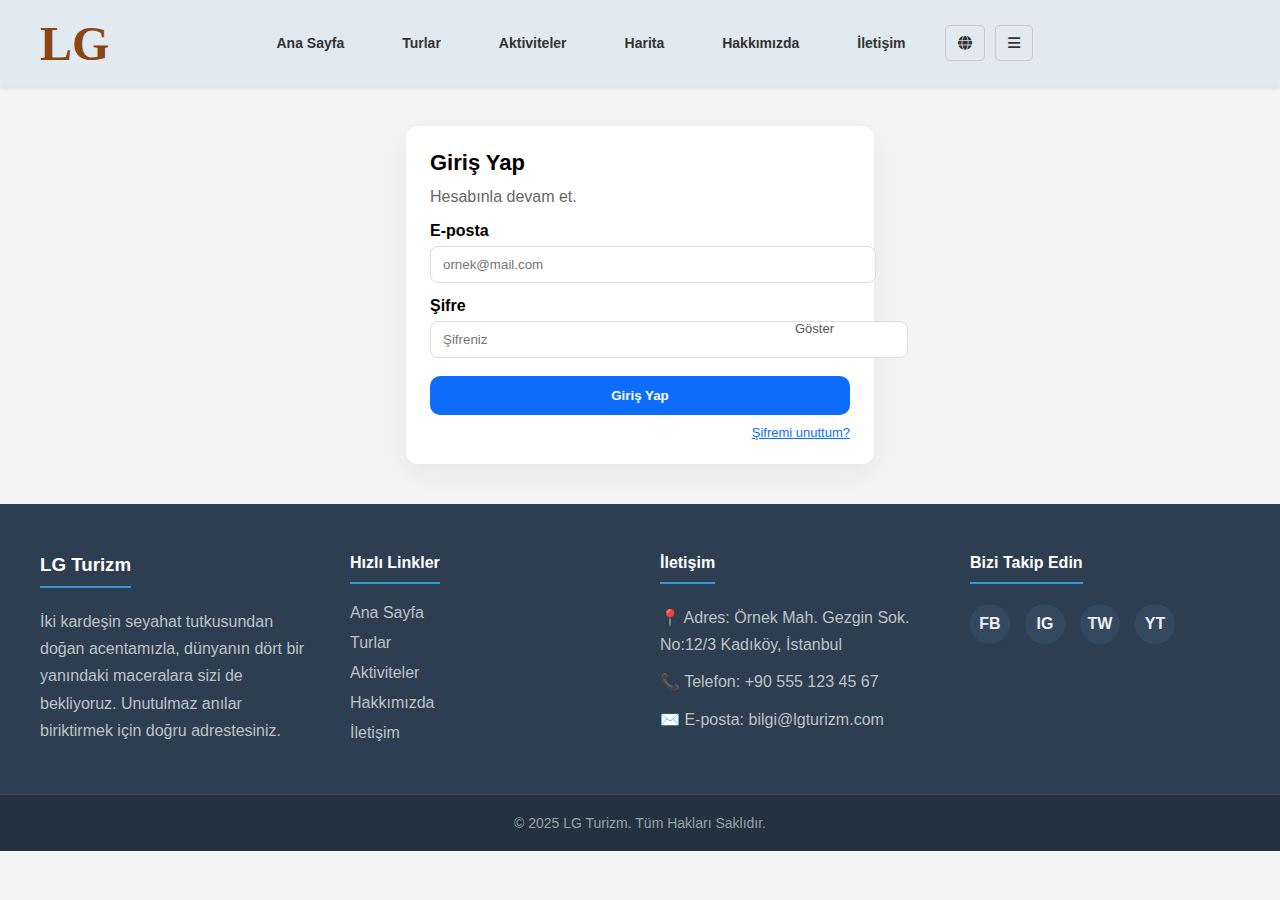
<file: giris.html>
<!DOCTYPE html>
<html lang="tr">
<head>
    <meta charset="UTF-8">
    <meta name="viewport" content="width=device-width, initial-scale=1.0">
    <title data-i18n="page-title">Giriş Yap - Acenta Sitem</title>
    <link rel="stylesheet" href="style.css">
    <link rel="stylesheet" href="https://cdnjs.cloudflare.com/ajax/libs/font-awesome/6.0.0/css/all.min.css" integrity="sha512-9usAa10IRO0HhonpyAIVpjrylPvoDwiPUiKdWk5t3PyolY1cOd4DSE0Ga+ri4AuTroPR5aQvXU9xC6qOPnzFeg==" crossorigin="anonymous" referrerpolicy="no-referrer" />
    
    <style>
        /* Dropdown menüleri için gerekli CSS */
        .header-right {
            display: flex;
            align-items: center;
            margin-left: center;
        }

        .menu-container {
            position: relative;
            margin-left: 10px;
        }

        .menu-toggle {
            padding: 8px 12px;
            border: 1px solid #ccc;
            border-radius: 5px;
            cursor: pointer;
            transition: background-color 0.3s ease;
        }

        .menu-toggle i {
            font-size: 14px;
            color: #333;
        }

        .menu-toggle:hover {
            background-color: #f0f0f0;
        }

        .menu-content {
            display: flex;
            flex-direction: column;
            position: absolute;
            top: 80%;
            right: 0;
            background-color: #fff;
            border: 1px solid #ccc;
            border-radius: 5px;
            box-shadow: 0 4px 8px rgba(0, 0, 0, 0.1);
            z-index: 999;
            opacity: 0;
            visibility: hidden;
            transform: translateY(-10px);
            transition: opacity 0.3s ease, transform 0.3s ease, visibility 0s 0.3s;
        }

        .menu-content.is-active {
            opacity: 1;
            visibility: visible;
            transform: translateY(0);
            transition: opacity 0.3s ease, transform 0.3s ease;
        }

        .menu-content a {
            padding: 10px 15px;
            text-decoration: none;
            color: #333;
            white-space: nowrap;
            border-bottom: 1px solid #eee;
        }

        .menu-content a:last-child {
            border-bottom: none;
        }

        .menu-content a:hover {
            background-color: #f0f0f0;
        }

        .main-nav ul {
            list-style: none;
            margin: 0;
            padding: 0;
            display: flex;
        }
        .main-nav ul li a {
            font-size: 14px;
            padding: 8px 12px;
            text-decoration: none;
            color: #333;
            border-radius: 5px;
            margin: 0 2px;
            transition: background-color 0.3s ease;
        }
        .main-nav ul li a:hover {
            background-color: #f0f0f0;
        }
    </style>
</head>
<body>
    <header class="main-header">
        <div class="header-left">
            <div class="logo"><a href="index.html">LG</a></div>
        </div>
        <nav class="main-nav">
            <ul>
                <li><a href="index.html" data-i18n="nav-home">Ana Sayfa</a></li>
                <li><a href="turlar.html" data-i18n="nav-tours">Turlar</a></li>
                <li><a href="aktiviteler.html" data-i18n="nav-activities">Aktiviteler</a></li>
                <li><a href="harita.html" data-i18n="nav-map">Harita</a></li>
                <li><a href="hakkimizda.html" data-i18n="nav-about">Hakkımızda</a></li>
                <li><a href="iletisim.html" data-i18n="nav-contact">İletişim</a></li>
            </ul>
        </nav>
        <div class="header-right">
            <div id="language-menu-container" class="menu-container">
                <div class="menu-toggle" id="language-menu-toggle">
                    <i class="fas fa-globe"></i>
                </div>
                <div class="menu-content" id="language-menu-content">
                    <a href="#" class="lang-option" data-lang="tr">Türkçe</a>
                    <a href="#" class="lang-option" data-lang="en">English</a>
                    <a href="#" class="lang-option" data-lang="de">Deutsch</a>
                </div>
            </div>

            <div id="auth-menu-container" class="menu-container">
                <div class="menu-toggle" id="hamburger-menu-toggle">
                    <i class="fas fa-bars"></i>
                </div>
                <div class="menu-content" id="hamburger-menu-content">
                    <a href="giris.html" class="btn-login" data-i18n="auth-login">Giriş Yap</a>
                    <a href="kayit.html" class="btn-register" data-i18n="auth-register">Kayıt Ol</a>
                </div>
            </div>
        </div>
    </header>

    <main>
  <section class="auth-form" aria-labelledby="login-title">
    <h1 id="login-title">Giriş Yap</h1>
    
    <p class="subtitle">Hesabınla devam et.</p>

    <form id="login-form" novalidate>
      <div class="auth-field">
        <label for="login-email">E‑posta</label>
        <input id="login-email" name="email" type="email" class="auth-input" placeholder="ornek@mail.com" required>
        <div class="auth-error" id="login-email-error">Geçerli bir e‑posta girin.</div>
      </div>

      <div class="auth-field password-wrap">
        <label for="login-password">Şifre</label>
        <input id="login-password" name="password" type="password" class="auth-input" placeholder="Şifreniz" required minlength="6">
        <button type="button" class="password-toggle" data-toggle="#login-password">Göster</button>
        <div class="auth-error" id="login-pass-error">Şifre en az 6 karakter olmalı.</div>
      </div>

      <div class="auth-actions">
        <button class="auth-btn" id="login-submit" type="submit">Giriş Yap</button>
        <div class="auth-link-row">
  <span></span>
  <a href="#" id="forgot-link">Şifremi unuttum?</a>
</div>
<div class="fp-modal-backdrop" id="fp-modal">
  <div class="fp-modal" role="dialog" aria-labelledby="fp-title" aria-modal="true">
    <h2 id="fp-title">Şifre sıfırlama</h2>
    <p class="auth-hint">E‑posta adresinizi girin; sıfırlama bağlantısını göndereceğiz.</p>

    <div class="auth-field">
      <label for="fp-email">E‑posta</label>
      <input id="fp-email" type="email" class="auth-input" placeholder="ornek@mail.com">
      <div class="fp-error" id="fp-error">Geçerli bir e‑posta girin.</div>
      <div class="fp-msg" id="fp-msg">Eğer kayıtlı bir hesabınız varsa, bağlantı e‑postanıza gönderildi.</div>
    </div>

    <div class="fp-actions">
      <button class="btn ghost" id="fp-cancel">İptal</button>
      <button class="btn primary" id="fp-send">Gönder</button>
    </div>
  </div>
</div>
      </div>
    </form>
  </section>
</main>


    <footer class="main-footer-section">
        <div class="footer-container">
            <div class="footer-column">
                <h3 data-i18n="footer-title">LG Turizm</h3>
                <p data-i18n="footer-about">İki kardeşin seyahat tutkusundan doğan acentamızla, dünyanın dört bir yanındaki maceralara sizi de bekliyoruz. Unutulmaz anılar biriktirmek için doğru adrestesiniz.</p>
            </div>
            <div class="footer-column">
                <h4 data-i18n="footer-links-title">Hızlı Linkler</h4>
                <ul>
                    <li><a href="index.html" data-i18n="nav-home">Ana Sayfa</a></li>
                    <li><a href="turlar.html" data-i18n="nav-tours">Turlar</a></li>
                    <li><a href="aktiviteler.html" data-i18n="nav-activities">Aktiviteler</a></li>
                    <li><a href="hakkimizda.html" data-i18n="nav-about">Hakkımızda</a></li>
                    <li><a href="iletisim.html" data-i18n="nav-contact">İletişim</a></li>
                </ul>
            </div>
            <div class="footer-column">
                <h4 data-i18n="footer-contact-title">İletişim</h4>
                <p data-i18n="footer-address">📍 Adres: Örnek Mah. Gezgin Sok. No:12/3 Kadıköy, İstanbul</p>
                <p data-i18n="footer-phone">📞 Telefon: +90 555 123 45 67</p>
                <p data-i18n="footer-email">✉️ E-posta: bilgi@lgturizm.com</p>
            </div>
            <div class="footer-column">
                <h4 data-i18n="footer-social-title">Bizi Takip Edin</h4>
                <div class="social-icons">
                    <a href="#" aria-label="Facebook">FB</a>
                    <a href="#" aria-label="Instagram">IG</a>
                    <a href="#" aria-label="Twitter">TW</a>
                    <a href="#" aria-label="YouTube">YT</a>
                </div>
            </div>
        </div>
        <div class="footer-bottom">
            <p data-i18n="footer-copyright">&copy; 2025 LG Turizm. Tüm Hakları Saklıdır.</p>
        </div>
    </footer>

    <script src="login-logic.js"></script>
    <script src="main-auth.js"></script>

    <script>
        document.addEventListener('DOMContentLoaded', function() {
            // Dropdown menüleri için mevcut kod
            const allMenuToggles = document.querySelectorAll('.menu-toggle');
            const allMenuContents = document.querySelectorAll('.menu-content');

            allMenuToggles.forEach(toggle => {
                toggle.addEventListener('click', function(event) {
                    event.stopPropagation();
                    const targetMenuId = this.id.replace('-toggle', '-content');
                    const targetMenu = document.getElementById(targetMenuId);

                    allMenuContents.forEach(menu => {
                        if (menu.id !== targetMenuId) {
                            menu.classList.remove('is-active');
                        }
                    });

                    targetMenu.classList.toggle('is-active');
                });
            });

            document.addEventListener('click', function() {
                allMenuContents.forEach(menu => {
                    menu.classList.remove('is-active');
                });
            });

            allMenuContents.forEach(menu => {
                menu.addEventListener('click', function(event) {
                    event.stopPropagation();
                });
            });
            
            const languageMenuContent = document.getElementById('language-menu-content');
            languageMenuContent.querySelectorAll('a').forEach(option => {
                option.addEventListener('click', function() {
                    languageMenuContent.classList.remove('is-active');
                });
            });

            // --- YENİ EKLENEN VE GÜNCELLENEN KISIM ---
            // Çeviri veritabanı
            const translations = {
                'tr': {
                    'page-title': 'Giriş Yap - Acenta Sitem',
                    'nav-home': 'Ana Sayfa',
                    'nav-tours': 'Turlar',
                    'nav-activities': 'Aktiviteler',
                    'nav-map': 'Harita',
                    'nav-about': 'Hakkımızda',
                    'nav-contact': 'İletişim',
                    'auth-login': 'Giriş Yap',
                    'auth-register': 'Kayıt Ol',
                    'login-title': 'Giriş Yap',
                    'email-label': 'E-posta',
                    'password-label': 'Şifre',
                    'login-btn': 'Giriş Yap',
                    'register-link': 'Hesabın yok mu? <a href="kayit.html">Kayıt Ol</a>',
                    'back-btn': 'Geri',
                    'footer-title': 'LG Turizm',
                    'footer-about': 'İki kardeşin seyahat tutkusundan doğan acentamızla, dünyanın dört bir yanındaki maceralara sizi de bekliyoruz. Unutulmaz anılar biriktirmek için doğru adrestesiniz.',
                    'footer-links-title': 'Hızlı Linkler',
                    'footer-contact-title': 'İletişim',
                    'footer-address': '📍 Adres: Örnek Mah. Gezgin Sok. No:12/3 Kadıköy, İstanbul',
                    'footer-phone': '📞 Telefon: +90 555 123 45 67',
                    'footer-email': '✉️ E-posta: bilgi@lgturizm.com',
                    'footer-social-title': 'Bizi Takip Edin',
                    'footer-copyright': '&copy; 2025 LG Turizm. Tüm Hakları Saklıdır.'
                },
                'en': {
                    'page-title': 'Login - My Agency Site',
                    'nav-home': 'Homepage',
                    'nav-tours': 'Tours',
                    'nav-activities': 'Activities',
                    'nav-map': 'Map',
                    'nav-about': 'About Us',
                    'nav-contact': 'Contact',
                    'auth-login': 'Login',
                    'auth-register': 'Register',
                    'login-title': 'Login',
                    'email-label': 'Email',
                    'password-label': 'Password',
                    'login-btn': 'Login',
                    'register-link': 'Don\'t have an account? <a href="kayit.html">Register</a>',
                    'back-btn': 'Back',
                    'footer-title': 'LG Tourism',
                    'footer-about': 'With our agency born from the passion for travel of two brothers, we welcome you to adventures all over the world. You are at the right place to collect unforgettable memories.',
                    'footer-links-title': 'Quick Links',
                    'footer-contact-title': 'Contact',
                    'footer-address': '📍 Address: Sample Street. Gezgin Ave. No:12/3 Kadıköy, Istanbul',
                    'footer-phone': '📞 Phone: +90 555 123 45 67',
                    'footer-email': '✉️ Email: bilgi@lgturizm.com',
                    'footer-social-title': 'Follow Us',
                    'footer-copyright': '&copy; 2025 LG Tourism. All Rights Reserved.'
                },
                'de': {
                    'page-title': 'Anmelden - Meine Agentur-Website',
                    'nav-home': 'Startseite',
                    'nav-tours': 'Touren',
                    'nav-activities': 'Aktivitäten',
                    'nav-map': 'Karte',
                    'nav-about': 'Über uns',
                    'nav-contact': 'Kontakt',
                    'auth-login': 'Anmelden',
                    'auth-register': 'Registrieren',
                    'login-title': 'Anmelden',
                    'email-label': 'E-Mail',
                    'password-label': 'Passwort',
                    'login-btn': 'Anmelden',
                    'register-link': 'Sie haben noch kein Konto? <a href="kayit.html">Registrieren</a>',
                    'back-btn': 'Zurück',
                    'footer-title': 'LG Tourismus',
                    'footer-about': 'Mit unserer Agentur, die aus der Leidenschaft von zwei Brüdern für das Reisen entstanden ist, heißen wir Sie zu Abenteuern auf der ganzen Welt willkommen. Sie sind am richtigen Ort, um unvergessliche Erinnerungen zu sammeln.',
                    'footer-links-title': 'Schnell-Links',
                    'footer-contact-title': 'Kontakt',
                    'footer-address': '📍 Adresse: Musterstraße. Wanderer Allee. Nr.12/3 Kadıköy, Istanbul',
                    'footer-phone': '📞 Telefon: +90 555 123 45 67',
                    'footer-email': '✉️ E-Mail: bilgi@lgturizm.com',
                    'footer-social-title': 'Folgen Sie uns',
                    'footer-copyright': '&copy; 2025 LG Tourismus. Alle Rechte vorbehalten.'
                }
            };

            function setLanguage(lang) {
                document.querySelectorAll('[data-i18n]').forEach(element => {
                    const key = element.getAttribute('data-i18n');
                    if (translations[lang] && translations[lang][key]) {
                        element.innerHTML = translations[lang][key];
                    }
                });
                localStorage.setItem('selectedLang', lang);
                document.documentElement.lang = lang;
            }

            const langOptions = document.querySelectorAll('.lang-option');
            langOptions.forEach(option => {
                option.addEventListener('click', function(e) {
                    e.preventDefault();
                    const lang = this.getAttribute('data-lang');
                    setLanguage(lang);
                });
            });

            const savedLang = localStorage.getItem('selectedLang') || 'tr';
            setLanguage(savedLang);
        });
    </script>
    <!-- GİRİŞ BAŞARI MODALI -->
<div class="modal" id="login-success-modal" aria-hidden="true" role="dialog" aria-labelledby="login-success-title">
  <style>
    .modal{position:fixed; inset:0; display:none; align-items:center; justify-content:center; background:rgba(0,0,0,.5); z-index:10000}
    .modal.is-open{display:flex}
    .modal-dialog{width:min(460px, 92vw); background:#fff; border-radius:12px; box-shadow:0 12px 40px rgba(0,0,0,.2); overflow:hidden}
    .modal-header{padding:14px 18px; border-bottom:1px solid #eee; display:flex; align-items:center; justify-content:space-between}
    .modal-title{margin:0; font-size:18px}
    .modal-body{padding:18px}
    .modal-footer{padding:12px 18px; border-top:1px solid #eee; text-align:right}
    .btn{padding:8px 14px; border-radius:8px; border:1px solid #ddd; background:#f9f9f9; cursor:pointer}
    .btn-primary{background:#007BFF; border-color:#007BFF; color:#fff}
  </style>
  <div class="modal-dialog">
    <div class="modal-header">
      <h3 class="modal-title" id="login-success-title">Giriş Başarılı</h3>
    </div>
    <div class="modal-body">
      <p>Başarıyla giriş yaptınız.</p>
    </div>
    <div class="modal-footer">
      <button class="btn btn-primary" id="login-success-home">Ana sayfaya git</button>
    </div>
  </div>
</div>
</body>
</html>
</file>
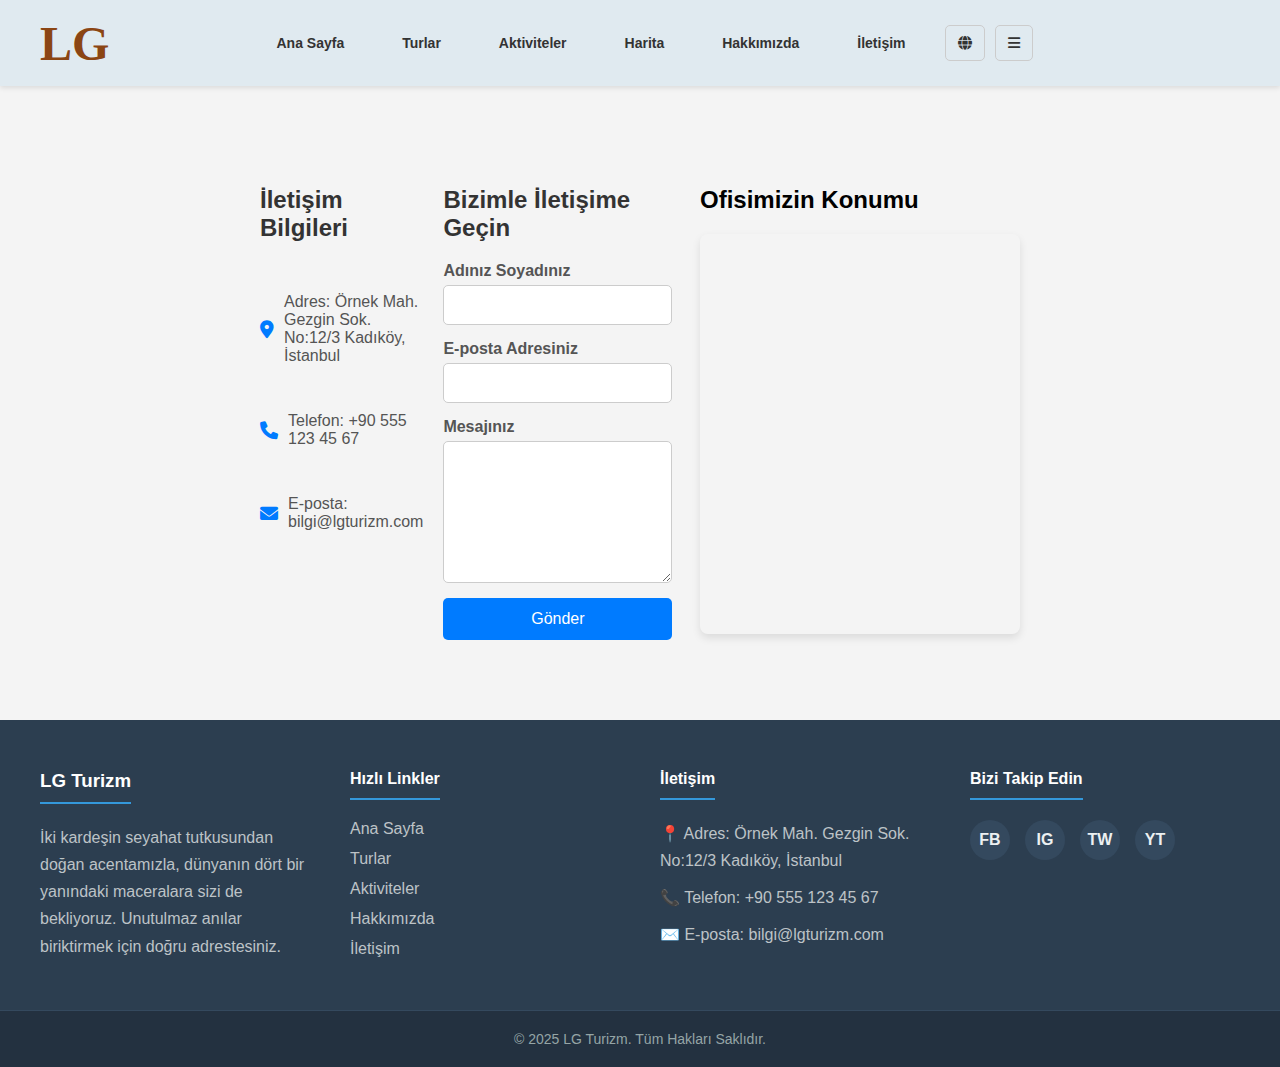
<file: iletisim.html>
<!DOCTYPE html>
<html lang="tr">
<head>
    <meta charset="UTF-8">
    <meta name="viewport" content="width=device-width, initial-scale=1.0">
    <title data-i18n="page-title">İletişim - Acenta Sitem</title>
    <link rel="stylesheet" href="style.css">
    <link rel="stylesheet" href="https://cdnjs.cloudflare.com/ajax/libs/font-awesome/6.0.0/css/all.min.css" integrity="sha512-9usAa10IRO0HhonpyAIVpjrylPvoDwiPUiKdWk5t3PyolY1cOd4DSE0Ga+ri4AuTroPR5aQvXU9xC6qOPnzFeg==" crossorigin="anonymous" referrerpolicy="no-referrer" />
    
    <style>
        /* Dropdown menüleri için gerekli CSS */
        .header-right {
            display: flex;
            align-items: center;
            margin-left: center;
        }

        .menu-container {
            position: relative;
            margin-left: 10px;
        }

        .menu-toggle {
            padding: 8px 12px;
            border: 1px solid #ccc;
            border-radius: 5px;
            cursor: pointer;
            transition: background-color 0.3s ease;
        }

        .menu-toggle i {
            font-size: 14px;
            color: #333;
        }

        .menu-toggle:hover {
            background-color: #f0f0f0;
        }

        .menu-content {
            display: flex;
            flex-direction: column;
            position: absolute;
            top: 100%;
            right: 0;
            background-color: #fff;
            border: 1px solid #ccc;
            border-radius: 5px;
            box-shadow: 0 4px 8px rgba(0, 0, 0, 0.1);
            z-index: 999;
            opacity: 0;
            visibility: hidden;
            transform: translateY(-10px);
            transition: opacity 0.3s ease, transform 0.3s ease, visibility 0s 0.3s;
        }

        .menu-content.is-active {
            opacity: 1;
            visibility: visible;
            transform: translateY(0);
            transition: opacity 0.3s ease, transform 0.3s ease;
        }

        .menu-content a {
            padding: 10px 15px;
            text-decoration: none;
            color: #333;
            white-space: nowrap;
            border-bottom: 1px solid #eee;
        }

        .menu-content a:last-child {
            border-bottom: none;
        }

        .menu-content a:hover {
            background-color: #f0f0f0;
        }

        .main-nav ul {
            list-style: none;
            margin: 0;
            padding: 0;
            display: flex;
        }
        .main-nav ul li a {
            font-size: 14px;
            padding: 8px 12px;
            text-decoration: none;
            color: #333;
            border-radius: 5px;
            margin: 0 2px;
            transition: background-color 0.3s ease;
        }
        .main-nav ul li a:hover {
            background-color: #f0f0f0;
        }

        /* Yeni iletişim sayfası tasarımı için CSS */
        .contact-container {
            display: flex;
            flex-direction: column;
            gap: 40px;
            padding: 40px 20px;
        }
        .contact-info-form,
        .contact-map {
            width: 100%;
        }
        .contact-info-form {
            display: grid;
            grid-template-columns: 1fr;
            gap: 20px;
        }
        .contact-details {
            display: flex;
            flex-direction: column;
            gap: 15px;
        }
        .contact-details h2 {
            font-size: 24px;
            color: #333;
        }
        .contact-details p {
            font-size: 16px;
            color: #555;
            display: flex;
            align-items: center;
            gap: 10px;
        }
        .contact-details p i {
            color: #007bff;
            font-size: 18px;
        }
        .contact-form h2 {
            font-size: 24px;
            color: #333;
            margin-bottom: 20px;
        }
        .contact-form form {
            display: flex;
            flex-direction: column;
            gap: 15px;
        }
        .contact-form .form-group {
            display: flex;
            flex-direction: column;
        }
        .contact-form label {
            font-weight: bold;
            margin-bottom: 5px;
        }
        .contact-form input,
        .contact-form textarea {
            padding: 10px;
            border: 1px solid #ccc;
            border-radius: 5px;
            font-size: 16px;
        }
        .contact-form textarea {
            resize: vertical;
            min-height: 120px;
        }
        .contact-form button {
            background-color: #007bff;
            color: #fff;
            padding: 12px 20px;
            border: none;
            border-radius: 5px;
            cursor: pointer;
            font-size: 16px;
            transition: background-color 0.3s ease;
        }
        .contact-form button:hover {
            background-color: #0056b3;
        }
        #map-container {
            height: 400px;
            width: 100%;
            border-radius: 8px;
            overflow: hidden;
            box-shadow: 0 4px 8px rgba(0, 0, 0, 0.1);
        }

        /* Tablet ve masaüstü için responsive düzen */
        @media (min-width: 768px) {
            .contact-container {
                flex-direction: row;
                gap: 60px;
            }
            .contact-info-form {
                grid-template-columns: 1fr 1fr;
            }
            .contact-map {
                width: 50%;
            }
            .contact-info-form,
            .contact-map {
                width: 50%;
            }
        }
    </style>
</head>
<body>

    <header class="main-header">
        <div class="header-left">
            <div class="logo"><a href="index.html">LG</a></div>
        </div>
        <nav class="main-nav">
            <ul>
                <li><a href="index.html" data-i18n="nav-home">Ana Sayfa</a></li>
                <li><a href="turlar.html" data-i18n="nav-tours">Turlar</a></li>
                <li><a href="aktiviteler.html" data-i18n="nav-activities">Aktiviteler</a></li>
                <li><a href="harita.html" data-i18n="nav-map">Harita</a></li>
                <li><a href="hakkimizda.html" data-i18n="nav-about">Hakkımızda</a></li>
                <li><a href="iletisim.html" data-i18n="nav-contact">İletişim</a></li>
            </ul>
        </nav>
        <div class="header-right">
            <div id="language-menu-container" class="menu-container">
                <div class="menu-toggle" id="language-menu-toggle">
                    <i class="fas fa-globe"></i>
                </div>
                <div class="menu-content" id="language-menu-content">
                    <a href="#" class="lang-option" data-lang="tr">Türkçe</a>
                    <a href="#" class="lang-option" data-lang="en">English</a>
                    <a href="#" class="lang-option" data-lang="de">Deutsch</a>
                </div>
            </div>

            <div id="auth-menu-container" class="menu-container">
                <div class="menu-toggle" id="hamburger-menu-toggle">
                    <i class="fas fa-bars"></i>
                </div>
                <div class="menu-content" id="hamburger-menu-content">
                    <a href="giris.html" class="btn-login" data-i18n="auth-login">Giriş Yap</a>
                    <a href="kayit.html" class="btn-register" data-i18n="auth-register">Kayıt Ol</a>
                </div>
            </div>
        </div>
    </header>

    <main class="content-area">
        <div class="contact-container">
            <div class="contact-info-form">
                <div class="contact-details">
                    <h2 data-i18n="contact-info-title">İletişim Bilgileri</h2>
                    <p data-i18n="contact-address-info"><i class="fas fa-map-marker-alt"></i><span>Adres: Örnek Mah. Gezgin Sok. No:12/3 Kadıköy, İstanbul</span></p>
                    <p data-i18n="contact-phone-info"><i class="fas fa-phone"></i><span>Telefon: +90 555 123 45 67</span></p>
                    <p data-i18n="contact-email-info"><i class="fas fa-envelope"></i><span>E-posta: bilgi@lgturizm.com</span></p>
                </div>
                <div class="contact-form">
                    <h2 data-i18n="contact-form-title">Bizimle İletişime Geçin</h2>
                    <form action="#" method="POST">
                        <div class="form-group">
                            <label for="name" data-i18n="form-name-label">Adınız Soyadınız</label>
                            <input type="text" id="name" name="name" required>
                        </div>
                        <div class="form-group">
                            <label for="email" data-i18n="form-email-label">E-posta Adresiniz</label>
                            <input type="email" id="email" name="email" required>
                        </div>
                        <div class="form-group">
                            <label for="message" data-i18n="form-message-label">Mesajınız</label>
                            <textarea id="message" name="message" required></textarea>
                        </div>
                        <button type="submit" data-i18n="form-submit-btn">Gönder</button>
                    </form>
                </div>
            </div>
            <div class="contact-map">
                <h2 data-i18n="map-location-title">Ofisimizin Konumu</h2>
                <div id="map-container">
                    <iframe src="https://www.google.com/maps/embed?pb=!1m18!1m12!1m3!1d1504.606209500053!2d29.02708307221437!3d41.02598373733075!2m3!1f0!2f0!3f0!3m2!1i1024!2i768!4f13.1!3m3!1m2!1s0x14cab77088b90c37%3A0x6734125868a85f83!2sKad%C4%B1k%C3%B6y%2C%20%C4%B0stanbul!5e0!3m2!1str!2str!4v1628178123456!5m2!1str!2str" width="100%" height="100%" style="border:0;" allowfullscreen="" loading="lazy"></iframe>
                </div>
            </div>
        </div>
    </main>

    <footer class="main-footer-section">
        <div class="footer-container">
            <div class="footer-column">
                <h3 data-i18n="footer-title">LG Turizm</h3>
                <p data-i18n="footer-about">İki kardeşin seyahat tutkusundan doğan acentamızla, dünyanın dört bir yanındaki maceralara sizi de bekliyoruz. Unutulmaz anılar biriktirmek için doğru adrestesiniz.</p>
            </div>
            <div class="footer-column">
                <h4 data-i18n="footer-links-title">Hızlı Linkler</h4>
                <ul>
                    <li><a href="index.html" data-i18n="nav-home">Ana Sayfa</a></li>
                    <li><a href="turlar.html" data-i18n="nav-tours">Turlar</a></li>
                    <li><a href="aktiviteler.html" data-i18n="nav-activities">Aktiviteler</a></li>
                    <li><a href="hakkimizda.html" data-i18n="nav-about">Hakkımızda</a></li>
                    <li><a href="iletisim.html" data-i18n="nav-contact">İletişim</a></li>
                </ul>
            </div>
            <div class="footer-column">
                <h4 data-i18n="footer-contact-title">İletişim</h4>
                <p data-i18n="footer-address">📍 Adres: Örnek Mah. Gezgin Sok. No:12/3 Kadıköy, İstanbul</p>
                <p data-i18n="footer-phone">📞 Telefon: +90 555 123 45 67</p>
                <p data-i18n="footer-email">✉️ E-posta: bilgi@lgturizm.com</p>
            </div>
            <div class="footer-column">
                <h4 data-i18n="footer-social-title">Bizi Takip Edin</h4>
                <div class="social-icons">
                    <a href="#" aria-label="Facebook">FB</a>
                    <a href="#" aria-label="Instagram">IG</a>
                    <a href="#" aria-label="Twitter">TW</a>
                    <a href="#" aria-label="YouTube">YT</a>
                </div>
            </div>
        </div>
        <div class="footer-bottom">
            <p data-i18n="footer-copyright">&copy; 2025 LG Turizm. Tüm Hakları Saklıdır.</p>
        </div>
    </footer>

    <script src="main-auth.js"></script>

    <script>
        document.addEventListener('DOMContentLoaded', function() {
            // Dropdown menüleri için mevcut kod
            const allMenuToggles = document.querySelectorAll('.menu-toggle');
            const allMenuContents = document.querySelectorAll('.menu-content');

            allMenuToggles.forEach(toggle => {
                toggle.addEventListener('click', function(event) {
                    event.stopPropagation();
                    const targetMenuId = this.id.replace('-toggle', '-content');
                    const targetMenu = document.getElementById(targetMenuId);

                    allMenuContents.forEach(menu => {
                        if (menu.id !== targetMenuId) {
                            menu.classList.remove('is-active');
                        }
                    });

                    targetMenu.classList.toggle('is-active');
                });
            });

            document.addEventListener('click', function() {
                allMenuContents.forEach(menu => {
                    menu.classList.remove('is-active');
                });
            });

            allMenuContents.forEach(menu => {
                menu.addEventListener('click', function(event) {
                    event.stopPropagation();
                });
            });
            
            const languageMenuContent = document.getElementById('language-menu-content');
            languageMenuContent.querySelectorAll('a').forEach(option => {
                option.addEventListener('click', function() {
                    languageMenuContent.classList.remove('is-active');
                });
            });

            // --- YENİ EKLENEN VE GÜNCELLENEN KISIM ---
            // Çeviri veritabanı
            const translations = {
                'tr': {
                    'page-title': 'İletişim - Acenta Sitem',
                    'nav-home': 'Ana Sayfa',
                    'nav-tours': 'Turlar',
                    'nav-activities': 'Aktiviteler',
                    'nav-map': 'Harita',
                    'nav-about': 'Hakkımızda',
                    'nav-contact': 'İletişim',
                    'auth-login': 'Giriş Yap',
                    'auth-register': 'Kayıt Ol',
                    'contact-info-title': 'İletişim Bilgileri',
                    'contact-address-info': '<i class="fas fa-map-marker-alt"></i><span>Adres: Örnek Mah. Gezgin Sok. No:12/3 Kadıköy, İstanbul</span>',
                    'contact-phone-info': '<i class="fas fa-phone"></i><span>Telefon: +90 555 123 45 67</span>',
                    'contact-email-info': '<i class="fas fa-envelope"></i><span>E-posta: bilgi@lgturizm.com</span>',
                    'contact-form-title': 'Bizimle İletişime Geçin',
                    'form-name-label': 'Adınız Soyadınız',
                    'form-email-label': 'E-posta Adresiniz',
                    'form-message-label': 'Mesajınız',
                    'form-submit-btn': 'Gönder',
                    'map-location-title': 'Ofisimizin Konumu',
                    'footer-title': 'LG Turizm',
                    'footer-about': 'İki kardeşin seyahat tutkusundan doğan acentamızla, dünyanın dört bir yanındaki maceralara sizi de bekliyoruz. Unutulmaz anılar biriktirmek için doğru adrestesiniz.',
                    'footer-links-title': 'Hızlı Linkler',
                    'footer-contact-title': 'İletişim',
                    'footer-address': '📍 Adres: Örnek Mah. Gezgin Sok. No:12/3 Kadıköy, İstanbul',
                    'footer-phone': '📞 Telefon: +90 555 123 45 67',
                    'footer-email': '✉️ E-posta: bilgi@lgturizm.com',
                    'footer-social-title': 'Bizi Takip Edin',
                    'footer-copyright': '&copy; 2025 LG Turizm. Tüm Hakları Saklıdır.'
                },
                'en': {
                    'page-title': 'Contact Us - My Agency Site',
                    'nav-home': 'Homepage',
                    'nav-tours': 'Tours',
                    'nav-activities': 'Activities',
                    'nav-map': 'Map',
                    'nav-about': 'About Us',
                    'nav-contact': 'Contact',
                    'auth-login': 'Login',
                    'auth-register': 'Register',
                    'contact-info-title': 'Contact Information',
                    'contact-address-info': '<i class="fas fa-map-marker-alt"></i><span>Address: Sample Street. Traveler Ave. No:12/3 Kadıköy, Istanbul</span>',
                    'contact-phone-info': '<i class="fas fa-phone"></i><span>Phone: +90 555 123 45 67</span>',
                    'contact-email-info': '<i class="fas fa-envelope"></i><span>Email: bilgi@lgturizm.com</span>',
                    'contact-form-title': 'Get in Touch with Us',
                    'form-name-label': 'Your Name and Surname',
                    'form-email-label': 'Your Email Address',
                    'form-message-label': 'Your Message',
                    'form-submit-btn': 'Send',
                    'map-location-title': 'Our Office Location',
                    'footer-title': 'LG Tourism',
                    'footer-about': 'With our agency born from the passion for travel of two brothers, we welcome you to adventures all over the world. You are at the right place to collect unforgettable memories.',
                    'footer-links-title': 'Quick Links',
                    'footer-contact-title': 'Contact',
                    'footer-address': '📍 Address: Sample Street. Gezgin Ave. No:12/3 Kadıköy, Istanbul',
                    'footer-phone': '📞 Phone: +90 555 123 45 67',
                    'footer-email': '✉️ Email: bilgi@lgturizm.com',
                    'footer-social-title': 'Follow Us',
                    'footer-copyright': '&copy; 2025 LG Tourism. All Rights Reserved.'
                },
                'de': {
                    'page-title': 'Kontakt - Meine Agentur-Website',
                    'nav-home': 'Startseite',
                    'nav-tours': 'Touren',
                    'nav-activities': 'Aktivitäten',
                    'nav-map': 'Karte',
                    'nav-about': 'Über uns',
                    'nav-contact': 'Kontakt',
                    'auth-login': 'Anmelden',
                    'auth-register': 'Registrieren',
                    'contact-info-title': 'Kontaktinformationen',
                    'contact-address-info': '<i class="fas fa-map-marker-alt"></i><span>Adresse: Musterstraße. Wanderer Allee. Nr.12/3 Kadıköy, Istanbul</span>',
                    'contact-phone-info': '<i class="fas fa-phone"></i><span>Telefon: +90 555 123 45 67</span>',
                    'contact-email-info': '<i class="fas fa-envelope"></i><span>E-Mail: bilgi@lgturizm.com</span>',
                    'contact-form-title': 'Kontaktieren Sie uns',
                    'form-name-label': 'Ihr Name und Nachname',
                    'form-email-label': 'Ihre E-Mail-Adresse',
                    'form-message-label': 'Ihre Nachricht',
                    'form-submit-btn': 'Senden',
                    'map-location-title': 'Standort unseres Büros',
                    'footer-title': 'LG Tourismus',
                    'footer-about': 'Mit unserer Agentur, die aus der Leidenschaft von zwei Brüdern für das Reisen entstanden ist, heißen wir Sie zu Abenteuern auf der ganzen Welt willkommen. Sie sind am richtigen Ort, um unvergessliche Erinnerungen zu sammeln.',
                    'footer-links-title': 'Schnell-Links',
                    'footer-contact-title': 'Kontakt',
                    'footer-address': '📍 Adresse: Musterstraße. Wanderer Allee. Nr.12/3 Kadıköy, Istanbul',
                    'footer-phone': '📞 Telefon: +90 555 123 45 67',
                    'footer-email': '✉️ E-Mail: bilgi@lgturizm.com',
                    'footer-social-title': 'Folgen Sie uns',
                    'footer-copyright': '&copy; 2025 LG Tourismus. Alle Rechte vorbehalten.'
                }
            };

            function setLanguage(lang) {
                document.querySelectorAll('[data-i18n]').forEach(element => {
                    const key = element.getAttribute('data-i18n');
                    if (translations[lang] && translations[lang][key]) {
                        element.innerHTML = translations[lang][key];
                    }
                });
                localStorage.setItem('selectedLang', lang);
                document.documentElement.lang = lang;
            }

            const langOptions = document.querySelectorAll('.lang-option');
            langOptions.forEach(option => {
                option.addEventListener('click', function(e) {
                    e.preventDefault();
                    const lang = this.getAttribute('data-lang');
                    setLanguage(lang);
                });
            });

            const savedLang = localStorage.getItem('selectedLang') || 'tr';
            setLanguage(savedLang);
        });
    </script>
</body>
</html>
</file>
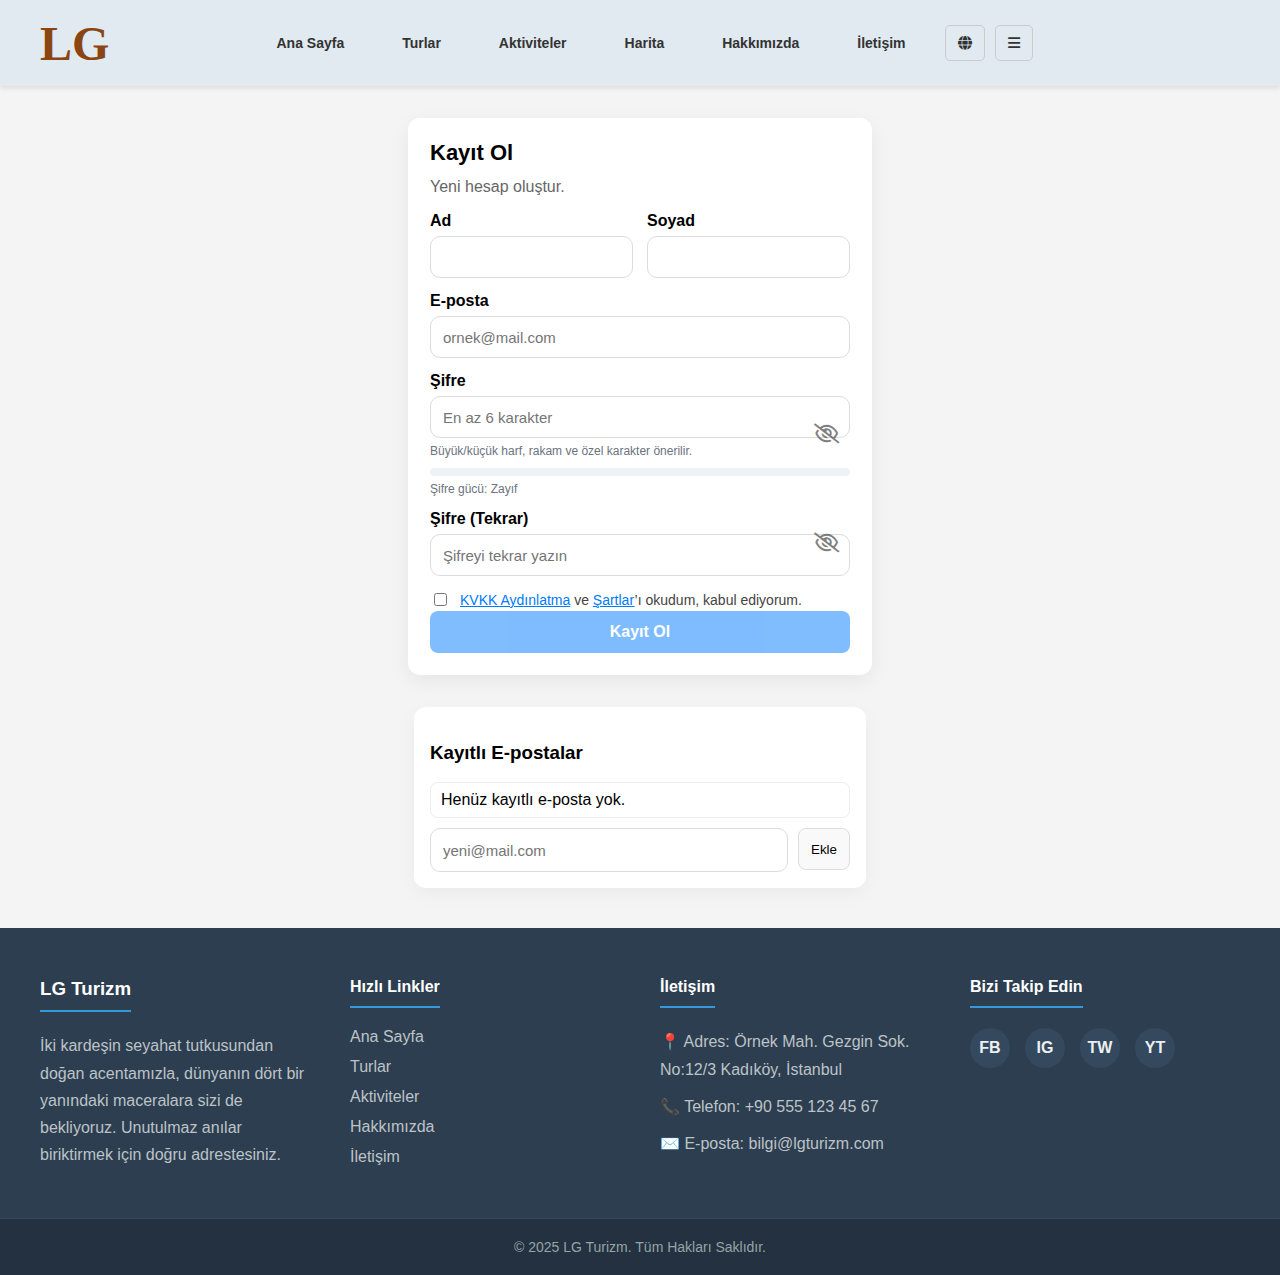
<file: kayit.html>
<!DOCTYPE html>
<html lang="tr">
<head>
  <meta charset="UTF-8"/>
  <meta name="viewport" content="width=device-width, initial-scale=1.0"/>
  <title data-i18n="page-title">Kayıt Ol - Acenta Sitem</title>
  <link rel="stylesheet" href="style.css"/>
  <link rel="stylesheet" href="https://cdnjs.cloudflare.com/ajax/libs/font-awesome/6.0.0/css/all.min.css" integrity="sha512-9usAa10IRO0HhonpyAIVpjrylPvoDwiPUiKdWk5t3PyolY1cOd4DSE0Ga+ri4AuTroPR5aQvXU9xC6qOPnzFeg==" crossorigin="anonymous" referrerpolicy="no-referrer"/>

  <style>
    /* ================== AYARLANABİLİR ÖLÇÜ PARAMETRELERİ ================== */
    :root{
      --panel-width: 420px;              /* Tüm panel genişliği */
      --gap: 14px;
      --input-height: 42px;              /* Input yüksekliği */
      --input-font-size: 15px;           /* Input yazı boyutu */
      --input-radius: 10px;              /* Köşe yarıçapı */
      --input-padding-x: 12px;           /* Sol/sağ iç boşluk */
      --eye-size: 20px;                  /* Göz ikon boyutu */
      --eye-pad-right: 10px;             /* Göz ile sağ kenar arası */
    }

    /* ================== HEADER DROPDOWN (mevcudu bozmaz) ================== */
    .header-right{display:flex;align-items:center;margin-left:center}
    .menu-container{position:relative;margin-left:10px}
    .menu-toggle{padding:8px 12px;border:1px solid #ccc;border-radius:5px;cursor:pointer;transition:background-color .3s}
    .menu-toggle i{font-size:14px;color:#333}
    .menu-toggle:hover{background:#f0f0f0}
    .menu-content{display:flex;flex-direction:column;position:absolute;top:100%;right:0;background:#fff;border:1px solid #ccc;border-radius:5px;box-shadow:0 4px 8px rgba(0,0,0,.1);z-index:999;opacity:0;visibility:hidden;transform:translateY(-10px);transition:opacity .3s, transform .3s, visibility 0s .3s}
    .menu-content.is-active{opacity:1;visibility:visible;transform:translateY(0);transition:opacity .3s, transform .3s}
    .menu-content a{padding:10px 15px;text-decoration:none;color:#333;white-space:nowrap;border-bottom:1px solid #eee}
    .menu-content a:last-child{border-bottom:none}
    .menu-content a:hover{background:#f0f0f0}
    .main-nav ul{list-style:none;margin:0;padding:0;display:flex}
    .main-nav ul li a{font-size:14px;padding:8px 12px;text-decoration:none;color:#333;border-radius:5px;margin:0 2px;transition:background-color .3s}
    .main-nav ul li a:hover{background:#f0f0f0}

    /* ================== FORM GENEL ================== */
    .auth-form{width:100%;max-width:var(--panel-width);margin:32px auto;background:#fff;border-radius:12px;padding:22px;box-shadow:0 6px 20px rgba(0,0,0,.06)}
    .auth-row{display:flex;gap:var(--gap)}
    .auth-field{margin-bottom:var(--gap);flex:1}
    .auth-field label{display:block;margin-bottom:6px;font-weight:600}
    .auth-input{
      width:100%;height:var(--input-height);
      border:1px solid #dcdcdc;border-radius:var(--input-radius);
      font-size:var(--input-font-size);
      padding:0 calc(var(--input-padding-x) + var(--eye-size) + var(--eye-pad-right) + 6px) 0 var(--input-padding-x); /* sağa ikon alanı */
      box-sizing:border-box;
    }
    .auth-input.is-invalid{border-color:#e74c3c;background:#fff6f6}
    .auth-error{display:none;color:#e74c3c;font-size:13px;margin-top:6px}
    .auth-error.is-visible{display:block}
    .auth-hint{font-size:12px;color:#6b7280;margin-top:6px}
    .auth-actions{margin-top:12px}
    .auth-btn{width:100%;padding:12px;border:none;border-radius:8px;background:#007BFF;color:#fff;font-weight:700;font-size:16px;cursor:pointer;opacity:1;transition:opacity .2s}
    .auth-btn:disabled{opacity:.5;cursor:not-allowed}

    /* İki sütun mobilde alta geçsin */
    @media (max-width:768px){ .auth-row{flex-direction:column} }

    /* ================== ŞİFRE GÖZ İKONU (INPUT İÇİNDE) ================== */
    .password-wrap{position:relative}
    .pw-toggle{
      position:absolute;right:var(--eye-pad-right);top:50%;
      transform:translateY(-50%);
      width:calc(var(--eye-size) + 8px);height:calc(var(--eye-size) + 8px);
      border:none;background:transparent;cursor:pointer;padding:0;display:flex;align-items:center;justify-content:center
    }
    .pw-toggle i{font-size:var(--eye-size);color:#555}

    /* ================== ŞİFRE GÜCÜ BAR + RENKLER ================== */
    .pass-strength{height:8px;background:#eef2f7;border-radius:999px;margin-top:10px;overflow:hidden}
    .pass-strength span{display:block;height:100%;width:0;transition:width .25s ease}
    .ps-weak{background:#ef4444}   /* kırmızı */
    .ps-fair{background:#f59e0b}   /* sarı */
    .ps-strong{background:#10b981} /* yeşil */
    .pass-strength-msg{font-size:12px;color:#6b7280;margin-top:6px}

    /* ================== E-POSTA SATIR İÇİ İPUCU ================== */
    .email-inline-hint{font-size:12px;color:#a16207;display:none;margin-top:6px}

    /* ================== KVKK/ŞARTLAR ================== */
    .auth-consent{display:flex;gap:10px;align-items:flex-start}
    .auth-consent label{font-size:14px;line-height:1.5}
    .auth-consent a{color:#007BFF;text-decoration:underline}

    /* ================== MODAL ================== */
    .modal{position:fixed;inset:0;display:none;align-items:center;justify-content:center;background:rgba(0,0,0,.5);z-index:10000}
    .modal.is-open{display:flex}
    .modal-dialog{width:min(800px,92vw);max-height:80vh;background:#fff;border-radius:12px;box-shadow:0 12px 40px rgba(0,0,0,.2);display:flex;flex-direction:column}
    .modal-header{padding:16px 20px;border-bottom:1px solid #eee;display:flex;align-items:center;justify-content:space-between}
    .modal-title{margin:0;font-size:18px}
    .modal-close{background:none;border:none;font-size:22px;cursor:pointer}
    .modal-body{padding:16px 20px;overflow:auto}
    .modal-footer{padding:12px 20px;border-top:1px solid #eee;text-align:right}
    .btn{padding:8px 14px;border-radius:8px;border:1px solid #ddd;background:#f9f9f9;cursor:pointer}
    .btn-primary{background:#007BFF;border-color:#007BFF;color:#fff}

    /* ================== LOCALSTORAGE E‑POSTA LİSTESİ ================== */
    .saved-box{width:100%;max-width:var(--panel-width);margin:14px auto 40px;background:#fff;border-radius:12px;padding:16px;box-shadow:0 6px 20px rgba(0,0,0,.04)}
    .saved-row{display:flex;gap:10px;margin-top:10px}
    .saved-row input{flex:1;height:var(--input-height);border:1px solid #dcdcdc;border-radius:var(--input-radius);padding:0 var(--input-padding-x);font-size:var(--input-font-size)}
    .saved-row button{height:var(--input-height);padding:0 12px;border-radius:8px;border:1px solid #ddd;background:#f9f9f9;cursor:pointer}
    .email-list{margin:10px 0 0;padding:0;list-style:none}
    .email-list li{display:flex;align-items:center;justify-content:space-between;padding:8px 10px;border:1px solid #eee;border-radius:8px;margin-bottom:8px}
    .email-list button{border:1px solid #eee;background:#fafafa;border-radius:6px;padding:6px 10px;cursor:pointer}
  </style>
</head>
<body>
<header class="main-header">
  <div class="header-left">
    <div class="logo"><a href="index.html">LG</a></div>
  </div>
  <nav class="main-nav">
    <ul>
      <li><a href="index.html" data-i18n="nav-home">Ana Sayfa</a></li>
      <li><a href="turlar.html" data-i18n="nav-tours">Turlar</a></li>
      <li><a href="aktiviteler.html" data-i18n="nav-activities">Aktiviteler</a></li>
      <li><a href="harita.html" data-i18n="nav-map">Harita</a></li>
      <li><a href="hakkimizda.html" data-i18n="nav-about">Hakkımızda</a></li>
      <li><a href="iletisim.html" data-i18n="nav-contact">İletişim</a></li>
    </ul>
  </nav>
  <div class="header-right">
    <div id="language-menu-container" class="menu-container">
      <div class="menu-toggle" id="language-menu-toggle"><i class="fas fa-globe"></i></div>
      <div class="menu-content" id="language-menu-content">
        <a href="#" class="lang-option" data-lang="tr">Türkçe</a>
        <a href="#" class="lang-option" data-lang="en">English</a>
        <a href="#" class="lang-option" data-lang="de">Deutsch</a>
      </div>
    </div>
    <div id="auth-menu-container" class="menu-container">
      <div class="menu-toggle" id="hamburger-menu-toggle"><i class="fas fa-bars"></i></div>
      <div class="menu-content" id="hamburger-menu-content">
        <a href="giris.html" class="btn-login" data-i18n="auth-login">Giriş Yap</a>
        <a href="kayit.html" class="btn-register" data-i18n="auth-register">Kayıt Ol</a>
      </div>
    </div>
  </div>
</header>

<main>
  <section class="auth-form" aria-labelledby="register-title">
    <h1 id="register-title">Kayıt Ol</h1>
    <p class="subtitle">Yeni hesap oluştur.</p>

    <form id="register-form" novalidate>
      <div class="auth-row">
        <div class="auth-field">
          <label for="reg-name">Ad</label>
          <input id="reg-name" name="name" type="text" class="auth-input" required>
          <div class="auth-error" id="reg-name-error">Ad gerekli.</div>
        </div>
        <div class="auth-field">
          <label for="reg-surname">Soyad</label>
          <input id="reg-surname" name="surname" type="text" class="auth-input" required>
          <div class="auth-error" id="reg-surname-error">Soyad gerekli.</div>
        </div>
      </div>

      <div class="auth-field">
        <label for="reg-email">E‑posta</label>
        <input id="reg-email" name="email" type="email" class="auth-input" placeholder="ornek@mail.com" required>
        <div class="email-inline-hint" id="email-at-hint"></div>
        <div class="auth-error" id="reg-email-error">Geçerli bir e‑posta girin.</div>
      </div>

      <!-- Şifre -->
      <div class="auth-field password-wrap">
        <label for="reg-password">Şifre</label>
        <input id="reg-password" name="password" type="password" class="auth-input" placeholder="En az 6 karakter" required minlength="6">
        <button type="button" class="pw-toggle" data-target="#reg-password" aria-label="Şifreyi göster/gizle">
          <i class="fa-regular fa-eye-slash"></i>
        </button>
        <div class="auth-hint">Büyük/küçük harf, rakam ve özel karakter önerilir.</div>
        <div class="pass-strength" aria-hidden="true"><span id="reg-pass-bar"></span></div>
        <div id="reg-pass-msg" class="pass-strength-msg">Şifre gücü: —</div>
        <div class="auth-error" id="reg-pass-error">Şifre en az 6 karakter olmalı.</div>
      </div>

      <!-- Şifre (Tekrar) -->
      <div class="auth-field password-wrap">
        <label for="reg-password2">Şifre (Tekrar)</label>
        <input id="reg-password2" type="password" class="auth-input" placeholder="Şifreyi tekrar yazın" required>
        <button type="button" class="pw-toggle" data-target="#reg-password2" aria-label="Şifreyi göster/gizle">
          <i class="fa-regular fa-eye-slash"></i>
        </button>
        <div class="auth-error" id="reg-pass2-error">Şifreler aynı olmalı.</div>
      </div>

      <div class="auth-actions">
        <div class="auth-consent">
          <input type="checkbox" id="reg-consent" required>
          <label for="reg-consent">
            <a href="#" id="kvkk-link">KVKK Aydınlatma</a> ve
            <a href="#" id="terms-link">Şartlar</a>’ı okudum, kabul ediyorum.
          </label>
        </div>
        <div class="auth-error" id="reg-consent-error">Devam etmek için onayı vermelisiniz.</div>

        <button class="auth-btn" id="reg-submit" type="submit" disabled>Kayıt Ol</button>
      </div>
    </form>
  </section>

  <!-- Kayıtlı e‑postalar kutusu -->
  <section class="saved-box" aria-labelledby="saved-title">
    <h3 id="saved-title">Kayıtlı E‑postalar</h3>
    <ul id="email-list" class="email-list"></ul>
    <div class="saved-row">
      <input type="email" id="email-add" placeholder="yeni@mail.com"/>
      <button id="email-add-btn" class="btn">Ekle</button>
    </div>
  </section>
</main>

<footer class="main-footer-section">
  <div class="footer-container">
    <div class="footer-column">
      <h3 data-i18n="footer-title">LG Turizm</h3>
      <p data-i18n="footer-about">İki kardeşin seyahat tutkusundan doğan acentamızla, dünyanın dört bir yanındaki maceralara sizi de bekliyoruz. Unutulmaz anılar biriktirmek için doğru adrestesiniz.</p>
    </div>
    <div class="footer-column">
      <h4 data-i18n="footer-links-title">Hızlı Linkler</h4>
      <ul>
        <li><a href="index.html" data-i18n="nav-home">Ana Sayfa</a></li>
        <li><a href="turlar.html" data-i18n="nav-tours">Turlar</a></li>
        <li><a href="aktiviteler.html" data-i18n="nav-activities">Aktiviteler</a></li>
        <li><a href="hakkimizda.html" data-i18n="nav-about">Hakkımızda</a></li>
        <li><a href="iletisim.html" data-i18n="nav-contact">İletişim</a></li>
      </ul>
    </div>
    <div class="footer-column">
      <h4 data-i18n="footer-contact-title">İletişim</h4>
      <p data-i18n="footer-address">📍 Adres: Örnek Mah. Gezgin Sok. No:12/3 Kadıköy, İstanbul</p>
      <p data-i18n="footer-phone">📞 Telefon: +90 555 123 45 67</p>
      <p data-i18n="footer-email">✉️ E-posta: bilgi@lgturizm.com</p>
    </div>
    <div class="footer-column">
      <h4 data-i18n="footer-social-title">Bizi Takip Edin</h4>
      <div class="social-icons">
        <a href="#" aria-label="Facebook">FB</a>
        <a href="#" aria-label="Instagram">IG</a>
        <a href="#" aria-label="Twitter">TW</a>
        <a href="#" aria-label="YouTube">YT</a>
      </div>
    </div>
  </div>
  <div class="footer-bottom">
    <p data-i18n="footer-copyright">&copy; 2025 LG Turizm. Tüm Hakları Saklıdır.</p>
  </div>
</footer>

<!-- KVKK MODAL -->
<div class="modal" id="kvkk-modal" aria-hidden="true" role="dialog" aria-labelledby="kvkk-title">
  <div class="modal-dialog">
    <div class="modal-header">
      <h3 class="modal-title" id="kvkk-title">KVKK Aydınlatma Metni</h3>
      <button class="modal-close" data-close="#kvkk-modal" aria-label="Kapat">×</button>
    </div>
    <div class="modal-body">
      <p><b>LG Turizm Seyahat Acentesi</b> olarak, 6698 sayılı Kişisel Verilerin Korunması Kanunu (“KVKK”) kapsamında veri sorumlusu sıfatıyla hareket ediyoruz. Bu metin; kişisel verilerinizin hangi amaçlarla işlendiği, hangi yöntemlerle toplandığı, kimlere ve hangi amaçla aktarılabileceği ve KVKK kapsamındaki haklarınızı açıklamak amacıyla hazırlanmıştır.</p>
      <p><b>İşlenen Veriler ve Amaçlar:</b> Ad-soyad, iletişim bilgileri (e‑posta, telefon), rezervasyon tercihleri, ödeme ve faturalama bilgileri, seyahat geçmişi gibi veriler; rezervasyon işlemlerinin yürütülmesi, müşteri desteği, yasal yükümlülüklerin yerine getirilmesi, kampanya ve bilgilendirme ile hizmet kalitesinin artırılması amaçlarıyla işlenmektedir.</p>
      <p><b>Toplama Yöntemi ve Hukuki Sebep:</b> Veriler; internet sitemiz, çağrı merkezimiz, sözleşmeler, e‑posta ve mobil uygulamalar üzerinden otomatik yollarla veya fiziki yollarla toplanır. KVKK m.5/2 ve m.6 hükümleri uyarınca sözleşmenin kurulması/ifası, hukuki yükümlülük, meşru menfaat ya da açık rıza hukuki sebeplerine dayanılır.</p>
      <p><b>Aktarım:</b> Yasal gereklilikler uyarınca ilgili kamu kurumlarına; ödeme ve barındırma hizmeti sağlayıcılarımıza, iş ortaklarımıza ve tedarikçilerimize sınırlı ve gerekli ölçüde aktarım yapılabilir. Yurt dışına aktarım, açık rıza veya KVKK’da öngörülen istisnalar kapsamında gerçekleştirilebilir.</p>
      <p><b>Haklarınız:</b> KVKK m.11 uyarınca; verilerinize erişme, düzeltme, silme, işleme faaliyetini kısıtlama, itiraz ve zarar halinde tazmin talep etme haklarına sahipsiniz. Başvurularınızı web sitemizdeki iletişim kanalları üzerinden iletebilirsiniz.</p>
      <p><b>Saklama Süresi:</b> Kişisel veriler, ilgili mevzuatta belirtilen süreler ve meşru amaçlar doğrultusunda saklanır; amacın ortadan kalkması halinde veya talep üzerine silinir, yok edilir ya da anonim hale getirilir.</p>
      <p>Detaylı bilgi için bizimle iletişime geçebilirsiniz.</p>
    </div>
    <div class="modal-footer">
      <button class="btn" data-close="#kvkk-modal">Kapat</button>
    </div>
  </div>
</div>

<!-- ŞARTLAR MODAL -->
<div class="modal" id="terms-modal" aria-hidden="true" role="dialog" aria-labelledby="terms-title">
  <div class="modal-dialog">
    <div class="modal-header">
      <h3 class="modal-title" id="terms-title">Kullanım Şartları ve Üyelik Sözleşmesi</h3>
      <button class="modal-close" data-close="#terms-modal" aria-label="Kapat">×</button>
    </div>
    <div class="modal-body">
      <p>Bu web sitesini kullanarak aşağıdaki şart ve koşulları kabul etmiş sayılırsınız. Lütfen üyelik işlemlerine başlamadan önce dikkatle okuyunuz.</p>
      <p><b>Hizmet Kapsamı:</b> LG Turizm; yurt içi ve yurt dışı tur paketleri, ulaşım ve konaklama hizmetlerinin aracılığını yapar. Yayınlanan fiyatlar ve kontenjanlar anlıktır; üçüncü taraf sağlayıcıların güncellemelerine tabidir.</p>
      <p><b>Rezervasyon ve Ödeme:</b> Rezervasyon, ödeme onayı ile kesinleşir. Cayma/iptal koşulları ürün sayfasında ayrıca belirtilir. Bankacılık işlemlerinden kaynaklanan gecikmelerden acentemiz sorumlu değildir.</p>
      <p><b>Kullanıcı Yükümlülükleri:</b> Kayıt bilgileri doğru ve güncel tutulmalıdır. Hesabınızın güvenliğinden siz sorumlusunuz. Siteyi hukuka aykırı veya izinsiz amaçlarla kullanmanız yasaktır.</p>
      <p><b>İçerik ve Fikri Haklar:</b> Site içeriğinin her hakkı saklıdır. İzinsiz kopyalama ve dağıtım yapılamaz.</p>
      <p><b>Sorumluluk Reddi:</b> Mücbir sebepler, üçüncü taraf hataları ve önceden öngörülemeyen durumlarda hizmetlerde aksama yaşanabilir. Bu gibi durumlarda sorumluluk sınırlıdır.</p>
      <p><b>Değişiklik:</b> Şartlar, gerekli görüldüğünde önceden bildirim yapılmaksızın güncellenebilir. Güncel metin sitede yayımlandığı anda yürürlüğe girer.</p>
      <p><b>Uygulanacak Hukuk:</b> İşbu sözleşme Türkiye Cumhuriyeti hukukuna tabidir ve ihtilaflarda İstanbul (Merkez) mahkemeleri yetkilidir.</p>
    </div>
    <div class="modal-footer">
      <button class="btn" data-close="#terms-modal">Kapat</button>
    </div>
  </div>
</div>

<!-- KAYIT BAŞARI MODALI -->
<div class="modal" id="success-modal" aria-hidden="true" role="dialog" aria-labelledby="success-title">
  <div class="modal-dialog">
    <div class="modal-header">
      <h3 class="modal-title" id="success-title">Kayıt Başarılı</h3>
      <button class="modal-close" data-close="#success-modal" aria-label="Kapat">×</button>
    </div>
    <div class="modal-body">
      <p>Tebrikler! Kayıt işleminiz başarıyla tamamlandı. Şimdi giriş yapabilirsiniz.</p>
    </div>
    <div class="modal-footer">
      <button class="btn btn-primary" id="success-ok">Tamam</button>
    </div>
  </div>
</div>

<!-- Auth akışını yöneten JS (kayıt/giriş/oturum ve başarı modali tetikleme) -->
<script src="main-auth.js"></script>

<script>
document.addEventListener('DOMContentLoaded', function () {
  /* ================== Header menü ================== */
  const allMenuToggles=document.querySelectorAll('.menu-toggle');
  const allMenuContents=document.querySelectorAll('.menu-content');
  allMenuToggles.forEach(t=>{
    t.addEventListener('click',function(e){
      e.stopPropagation();
      const id=this.id.replace('-toggle','-content');
      const target=document.getElementById(id);
      allMenuContents.forEach(m=>{ if(m.id!==id) m.classList.remove('is-active');});
      target.classList.toggle('is-active');
    });
  });
  document.addEventListener('click',()=>allMenuContents.forEach(m=>m.classList.remove('is-active')));
  allMenuContents.forEach(m=>m.addEventListener('click',e=>e.stopPropagation()));
  const languageMenuContent=document.getElementById('language-menu-content');
  languageMenuContent.querySelectorAll('a').forEach(a=>a.addEventListener('click',()=>languageMenuContent.classList.remove('is-active')));

  /* ================== Basit i18n ================== */
  const translations={
    tr:{'page-title':'Kayıt Ol - Acenta Sitem','nav-home':'Ana Sayfa','nav-tours':'Turlar','nav-activities':'Aktiviteler','nav-map':'Harita','nav-about':'Hakkımızda','nav-contact':'İletişim','auth-login':'Giriş Yap','auth-register':'Kayıt Ol'},
    en:{'page-title':'Register - My Agency Site','nav-home':'Homepage','nav-tours':'Tours','nav-activities':'Activities','nav-map':'Map','nav-about':'About Us','nav-contact':'Contact','auth-login':'Login','auth-register':'Register'},
    de:{'page-title':'Registrieren - Meine Agentur-Website','nav-home':'Startseite','nav-tours':'Touren','nav-activities':'Aktivitäten','nav-map':'Karte','nav-about':'Über uns','nav-contact':'Kontakt','auth-login':'Anmelden','auth-register':'Registrieren'}
  };
  function setLanguage(lang){
    document.querySelectorAll('[data-i18n]').forEach(el=>{
      const k=el.getAttribute('data-i18n');
      if(translations[lang] && translations[lang][k]){
        if(el.tagName==='INPUT' && el.hasAttribute('placeholder')) el.setAttribute('placeholder',translations[lang][k]);
        else el.innerHTML=translations[lang][k];
      }
    });
    localStorage.setItem('selectedLang',lang);
    document.documentElement.lang=lang;
  }
  document.querySelectorAll('.lang-option').forEach(o=>{
    o.addEventListener('click',function(e){e.preventDefault();setLanguage(this.dataset.lang);});
  });
  setLanguage(localStorage.getItem('selectedLang')||'tr');

  /* ================== E‑posta “@” ipucu ================== */
  const emailEl=document.getElementById('reg-email');
  const emailHint=document.getElementById('email-at-hint');
  function updateEmailHint(){
    const show=emailEl.value && !emailEl.value.includes('@');
    emailHint.style.display=show?'block':'none';
    emailHint.textContent= show ? 'E‑posta adresinizde @ karakteri olmalı.' : '';
  }
  emailEl.addEventListener('input',updateEmailHint); updateEmailHint();

  /* ================== KVKK/Şartlar modalları aç/kapa ================== */
  function openModal(sel){ const m=document.querySelector(sel); if(m){ m.classList.add('is-open'); } }
  function closeModal(sel){ const m=document.querySelector(sel); if(m){ m.classList.remove('is-open'); } }
  document.getElementById('kvkk-link').addEventListener('click', (e)=>{ e.preventDefault(); openModal('#kvkk-modal'); });
  document.getElementById('terms-link').addEventListener('click', (e)=>{ e.preventDefault(); openModal('#terms-modal'); });
  document.querySelectorAll('.modal-close,[data-close]').forEach(b=>{
    b.addEventListener('click',()=>{
      const sel=b.getAttribute('data-close');
      if(sel) closeModal(sel); else b.closest('.modal')?.classList.remove('is-open');
    });
  });
  document.querySelectorAll('.modal').forEach(m=>{
    m.addEventListener('click',e=>{ if(e.target===m) m.classList.remove('is-open'); });
  });

  /* ================== LocalStorage e‑posta listesi ================== */
  const LS_KEY='savedEmails';
  const listEl=document.getElementById('email-list');
  const addInput=document.getElementById('email-add');
  const addBtn=document.getElementById('email-add-btn');

  function getEmails(){
    try{ return JSON.parse(localStorage.getItem(LS_KEY))||[]; }catch(_){ return []; }
  }
  function setEmails(arr){ localStorage.setItem(LS_KEY, JSON.stringify(arr)); renderEmails(); }
  function renderEmails(){
    const arr=getEmails();
    listEl.innerHTML = arr.length? '' : '<li>Henüz kayıtlı e‑posta yok.</li>';
    arr.forEach((em,i)=>{
      const li=document.createElement('li');
      li.innerHTML = `<span>${em}</span> <span><button data-i="${i}" class="btn-del">Sil</button></span>`;
      listEl.appendChild(li);
    });
    listEl.querySelectorAll('.btn-del').forEach(btn=>{
      btn.addEventListener('click',()=>{
        const i=+btn.getAttribute('data-i');
        const arr=getEmails(); arr.splice(i,1); setEmails(arr);
      });
    });
  }
  addBtn.addEventListener('click',()=>{
    const v=addInput.value.trim();
    if(!v || !/^\S+@\S+\.\S+$/.test(v)) return;
    const arr=getEmails(); if(!arr.includes(v)){ arr.push(v); setEmails(arr); }
    addInput.value='';
  });
  renderEmails();

  /* ================== Başarı → girişe git ================== */
  document.getElementById('success-ok').addEventListener('click',()=>{
    closeModal('#success-modal');
    window.location.href='giris.html';
  });
});
</script>
</body>
</html>
</file>
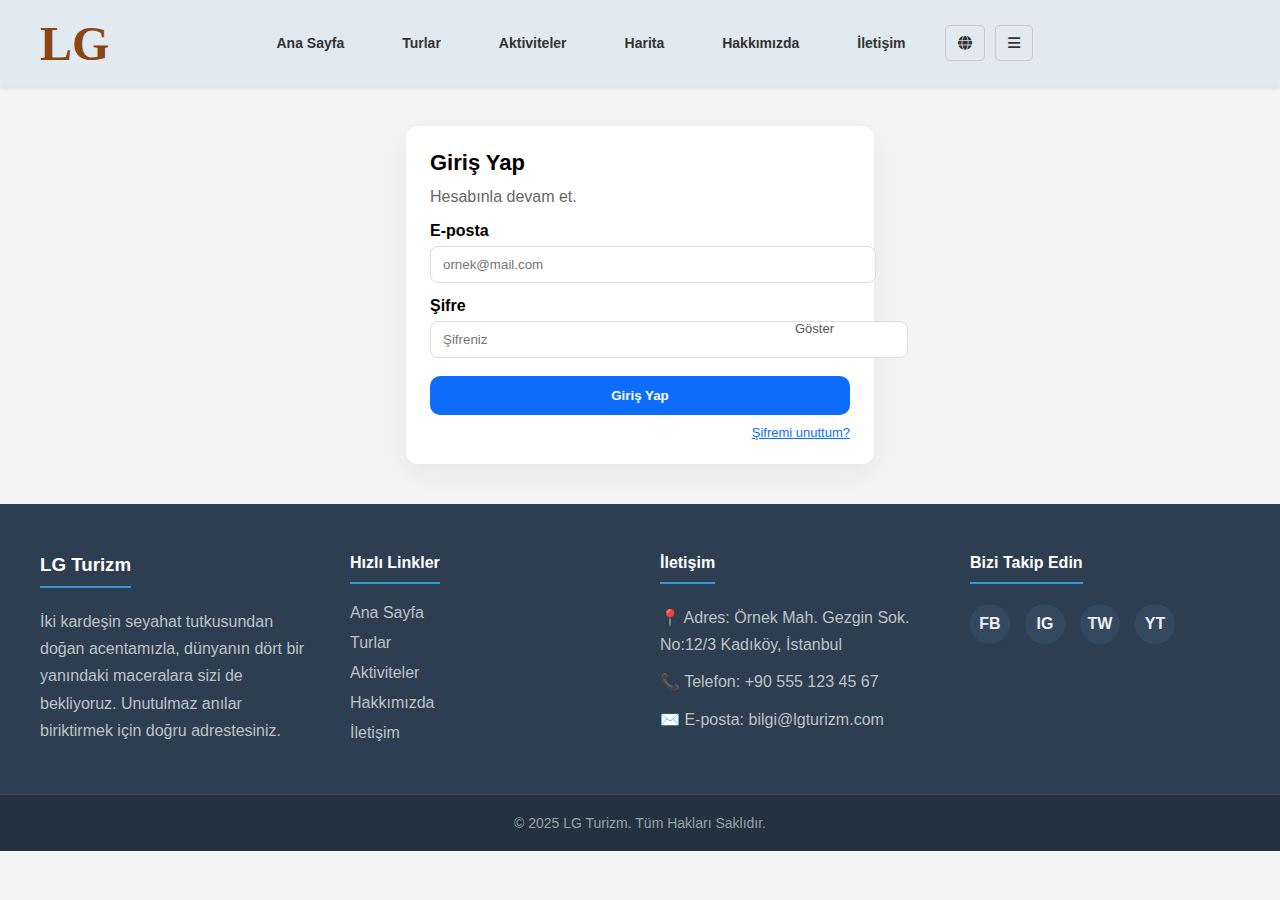
<file: profile.html>
<!DOCTYPE html>
<html lang="tr">
<head>
  <meta charset="UTF-8"/>
  <meta name="viewport" content="width=device-width, initial-scale=1.0"/>
  <title>Profilim</title>

  <!-- Site genel stili -->
  <link rel="stylesheet" href="style.css"/>

  <!-- İkonlar -->
  <link rel="stylesheet"
        href="https://cdnjs.cloudflare.com/ajax/libs/font-awesome/6.5.2/css/all.min.css"/>

  <style>
      
      /* Header'ın sağ tarafı için genel düzen */
.header-right {
    display: flex;
    align-items: center; /* Dikey olarak ortalar */
    margin-left: center; /* Navigasyon menüsünden ayırır, sağa yaslar */
}

/* Her iki menüyü kapsayan div için stil */
.menu-container {
    position: relative; /* İçindeki menüleri konumlandırmak için */
    margin-left: 10px; /* Menüler arasında boşluk bırakır */
}

/* Her iki menü butonu (toggle) için ortak stil */
.menu-toggle {
    padding: 8px 12px;
    border: 1px solid #ccc;
    border-radius: 5px;
    cursor: pointer;
    transition: background-color 0.3s ease;
}

.menu-toggle i {
    font-size: 14px;
    color: #333;
}

.menu-toggle:hover {
    background-color: #f0f0f0;
}

/* Her iki menü içeriği için ortak stil */
.menu-content {
    display: flex;
    flex-direction: column;
    position: absolute;
    top: 100%;
    right: 0; /* Menüyü sağa hizalar */
    background-color: #fff;
    border: 1px solid #ccc;
    border-radius: 5px;
    box-shadow: 0 4px 8px rgba(0, 0, 0, 0.1);
    z-index: 999;
    
    /* Başlangıç durumu (gizli) */
    opacity: 0;
    visibility: hidden;
    transform: translateY(-10px);
    transition: opacity 0.3s ease, transform 0.3s ease, visibility 0s 0.3s;
}

/* Menü açıldığında uygulanacak stil */
.menu-content.is-active {
    opacity: 1;
    visibility: visible;
    transform: translateY(0);
    transition: opacity 0.3s ease, transform 0.3s ease;
}

.menu-content a {
    padding: 10px 15px;
    text-decoration: none;
    color: #333;
    white-space: nowrap;
    border-bottom: 1px solid #eee;
}

.menu-content a:last-child {
    border-bottom: none;
}

.menu-content a:hover {
    background-color: #f0f0f0;
}
      
    :root{
      /* Düzenlenebilir parametreler */
      --profile-maxw: 1100px;     /* Orta alanın toplam maksimum genişliği */
      --sidebar-w: 260px;         /* Sol panel genişliği */
      --sidebar-bg: #f4efe6;      /* Sol panel (bej ton) */
      --sidebar-accent: #e9e1d4;  /* Hover/aktif ton */
      --card-bg: #ffffff;         /* İçerik kartları */
      --card-radius: 14px;
      --gap: 18px;
    }

    body{background:#fafafa}

    /* Sayfa kapsayıcı */
    .profile-shell{
      max-width: var(--profile-maxw);
      margin: 36px auto;
      padding: 0 16px;
      display: grid;
      grid-template-columns: var(--sidebar-w) 1fr;
      gap: var(--gap);
    }

    /* Sol menü */
    .profile-sidebar{
      background: var(--sidebar-bg);
      border-radius: var(--card-radius);
      padding: 18px 14px;
      display: flex;
      flex-direction: column;
    }

    /* Avatar bloğu */
    .avatar-block{
      display:flex;
      flex-direction: column;
      align-items:center;
      padding: 6px 6px 14px;
      border-bottom: 1px dashed #d8cfbf;
      margin-bottom: 12px;
    }
    .avatar{
      width: 120px; height: 120px;
      border-radius: 50%;
      background:#fff;
      border: 3px solid #e6dcc9;
      overflow:hidden;
      display:grid; place-items:center;
      position: relative;
    }
    .avatar img{width:100%; height:100%; object-fit:cover}
    .avatar .avatar-initials{
      font-weight:800; color:#8b7355; font-size: 40px;
    }
    .avatar-actions{
      display:flex; gap:8px; margin-top:10px;
    }
    .btn{border:1px solid #d7cfbe; background:#fff; padding:8px 10px; border-radius:10px; cursor:pointer; font-size:14px}
    .btn:hover{background:#f8f5ef}
    .btn-danger{border-color:#dba9a9; color:#a62121; background:#fffafa}
    .btn-danger:hover{background:#ffefef}

    /* Menü butonları */
    .side-menu{margin-top: 8px; display:flex; flex-direction: column; gap: 6px;}
    .side-link{
      display:flex; align-items:center; gap:10px;
      padding:10px 12px; border-radius:10px; cursor:pointer;
      color:#3a2f22; text-decoration:none; user-select:none;
    }
    .side-link:hover{ background: var(--sidebar-accent); }
    .side-link.is-active{ background: var(--sidebar-accent); font-weight:700; }

    /* Sağ içerik */
    .profile-content{
      background: var(--card-bg);
      border-radius: var(--card-radius);
      box-shadow: 0 8px 30px rgba(0,0,0,.06);
      padding: 20px;
      min-height: 480px;
    }
    .content-header{
      display:flex; align-items:center; justify-content:space-between;
      margin-bottom: 14px;
    }
    .content-title{ font-size: 20px; font-weight: 800; }

    .field{
      margin-bottom: 12px;
    }
    .field label{display:block; font-weight:600; margin-bottom: 6px}
    .input{width:80%; padding: 10px 12px; border:1px solid #ddd; border-radius:10px; font-size: 15px}
    .input:focus{outline:none; border-color:#c8bda9; box-shadow: 0 0 0 3px rgba(200,189,169,.25)}
    .row{display:grid; grid-template-columns: 1fr 1fr; gap: 12px}
    .actions{margin-top: 10px; display:flex; gap:10px}
    .btn-primary{background:#0d6efd; border-color:#0d6efd; color:#fff}
    .btn-primary:hover{filter: brightness(.96)}
    .muted{color:#7b7b7b; font-size: 13px}

    /* Basit liste görünümleri */
    .list{display:flex; flex-direction:column; gap:10px; margin-top:8px}
    .list-item{
      border:1px solid #eee; border-radius:10px; padding:12px;
      display:flex; justify-content:space-between; align-items:center;
    }

    @media (max-width: 960px){
      .profile-shell{
        grid-template-columns: 1fr;
      }
      .profile-sidebar{order: 2}
      .profile-content{order: 1}
    }
  </style>
</head>
<body>

  
<header class="main-header">
    <div class="header-left">
        <div class="logo"><a href="index.html">LG</a></div>
    </div>
    <nav class="main-nav">
        <ul>
            <li><a href="index.html" data-i18n="nav-home">Ana Sayfa</a></li>
            <li><a href="turlar.html" data-i18n="nav-tours">Turlar</a></li>
            <li><a href="aktiviteler.html" data-i18n="nav-activities">Aktiviteler</a></li>
            <li><a href="harita.html" data-i18n="nav-map">Harita</a></li>
            <li><a href="hakkimizda.html" data-i18n="nav-about">Hakkımızda</a></li>
            <li><a href="iletisim.html" data-i18n="nav-contact">İletişim</a></li>
        </ul>
    </nav>
    <div class="header-right">
        <div id="language-menu-container" class="menu-container">
            <div class="menu-toggle" id="language-menu-toggle">
                <i class="fas fa-globe"></i>
            </div>
            <div class="menu-content" id="language-menu-content">
                <a href="#" class="lang-option" data-lang="tr">Türkçe</a>
                <a href="#" class="lang-option" data-lang="en">English</a>
                <a href="#" class="lang-option" data-lang="de">Deutsch</a>
            </div>
        </div>

        <div id="auth-menu-container" class="menu-container">
            <div class="menu-toggle" id="hamburger-menu-toggle">
                <i class="fas fa-bars"></i>
            </div>
            <div class="menu-content" id="hamburger-menu-content">
                <a href="giris.html" class="btn-login" data-i18n="auth-login">Giriş Yap</a>
                <a href="kayit.html" class="btn-register" data-i18n="auth-register">Kayıt Ol</a>
            </div>
        </div>
    </div>
</header>


  <!-- ======= PROFİL SAYFASI İÇERİĞİ (mevcut çalışan kodun yapısı) ======= -->
  <main>
    <div class="profile-shell">
      <!-- SOL: Avatar + Menü -->
      <aside class="profile-sidebar">
        <div class="avatar-block">
          <div class="avatar" id="avatarBox">
            <span class="avatar-initials" id="avatarInitials">LG</span>
            <img id="avatarImg" alt="Profil" style="display:none"/>
          </div>
          <div class="avatar-actions">
            <button class="btn" id="btnPick"><i class="fa-solid fa-image"></i> Foto Seç</button>
            <button class="btn-danger" id="btnRemove"><i class="fa-solid fa-trash"></i> Kaldır</button>
          </div>
          <input type="file" id="avatarInput" accept="image/*" hidden>
        </div>

        <nav class="side-menu" id="sideMenu">
          <a class="side-link is-active" data-panel="profilim"><i class="fa-solid fa-user"></i> Profilim</a>
          <a class="side-link" data-panel="kisisel"><i class="fa-solid fa-id-card"></i> Kişisel Bilgilerim</a>
          <a class="side-link" data-panel="rezervasyon"><i class="fa-solid fa-suitcase-rolling"></i> Rezervasyonlarım</a>
          <a class="side-link" data-panel="gezdiklerim"><i class="fa-solid fa-location-dot"></i> Gezdiğim Yerler</a>
          <a class="side-link" data-panel="favoriler"><i class="fa-solid fa-heart"></i> Favorilerim</a>
          <a class="side-link" data-panel="hedefler"><i class="fa-solid fa-bullseye"></i> Hedeflerim</a>
        </nav>
      </aside>

      <!-- SAĞ: İçerik -->
      <section class="profile-content">
        <div class="content-header">
          <div class="content-title" id="contentTitle">Profilim</div>
        </div>
        <div id="contentBody">
          <!-- Varsayılan içerik (Profilim) -->
          <div class="card">
            <p class="muted">Hoş geldin, <span id="helloName">Misafir</span>! Bu alanda genel profil özetin yer alır.</p>
            <div class="row" style="margin-top:10px">
              <div class="field">
                <label>Ad Soyad</label>
                <input class="input" id="p_name" disabled>
              </div>
              <div class="field">
                <label>E‑posta</label>
                <input class="input" id="p_email" disabled>
              </div>
            </div>
          </div>
        </div>
      </section>
    </div>
  </main>

  <!-- ======= Genel Site Footer’ı ======= -->
  <footer class="main-footer-section">
    <div class="footer-container">
      <div class="footer-column">
        <h3 data-i18n="footer-title">LG Turizm</h3>
        <p data-i18n="footer-about">İki kardeşin seyahat tutkusundan doğan acentamızla, dünyanın dört bir yanındaki maceralara sizi de bekliyoruz. Unutulmaz anılar biriktirmek için doğru adrestesiniz.</p>
      </div>
      <div class="footer-column">
        <h4 data-i18n="footer-links-title">Hızlı Linkler</h4>
        <ul>
          <li><a href="index.html" data-i18n="nav-home">Ana Sayfa</a></li>
          <li><a href="turlar.html" data-i18n="nav-tours">Turlar</a></li>
          <li><a href="aktiviteler.html" data-i18n="nav-activities">Aktiviteler</a></li>
          <li><a href="hakkimizda.html" data-i18n="nav-about">Hakkımızda</a></li>
          <li><a href="iletisim.html" data-i18n="nav-contact">İletişim</a></li>
        </ul>
      </div>
      <div class="footer-column">
        <h4 data-i18n="footer-contact-title">İletişim</h4>
        <p data-i18n="footer-address">📍 Adres: Örnek Mah. Gezgin Sok. No:12/3 Kadıköy, İstanbul</p>
        <p data-i18n="footer-phone">📞 Telefon: +90 555 123 45 67</p>
        <p data-i18n="footer-email">✉️ E-posta: bilgi@lgturizm.com</p>
      </div>
      <div class="footer-column">
        <h4 data-i18n="footer-social-title">Bizi Takip Edin</h4>
        <div class="social-icons">
          <a href="#" aria-label="Facebook">FB</a>
          <a href="#" aria-label="Instagram">IG</a>
          <a href="#" aria-label="Twitter">TW</a>
          <a href="#" aria-label="YouTube">YT</a>
        </div>
      </div>
    </div>
    <div class="footer-bottom">
      <p data-i18n="footer-copyright">&copy; 2025 LG Turizm. Tüm Hakları Saklıdır.</p>
    </div>
  </footer>

  <!-- ======= Header menüleri (dil & hamburger) için minik JS ======= -->
  <script>
    document.addEventListener('DOMContentLoaded', function () {
      // Dropdown menüler
      const allMenuToggles = document.querySelectorAll('.menu-toggle');
      const allMenuContents = document.querySelectorAll('.menu-content');

      allMenuToggles.forEach(t => {
        t.addEventListener('click', function(e){
          e.stopPropagation();
          const id = this.id.replace('-toggle','-content');
          const target = document.getElementById(id);
          allMenuContents.forEach(m => { if(m.id !== id) m.classList.remove('is-active'); });
          target.classList.toggle('is-active');
        });
      });
      document.addEventListener('click', () => allMenuContents.forEach(m => m.classList.remove('is-active')));
      allMenuContents.forEach(m => m.addEventListener('click', e => e.stopPropagation()));

      // Basit i18n (sayfadaki data-i18n alanlarını doldurur)
      const translations = {
        tr:{'nav-home':'Ana Sayfa','nav-tours':'Turlar','nav-activities':'Aktiviteler','nav-map':'Harita','nav-about':'Hakkımızda','nav-contact':'İletişim','auth-login':'Giriş Yap','auth-register':'Kayıt Ol','footer-title':'LG Turizm','footer-links-title':'Hızlı Linkler','footer-contact-title':'İletişim','footer-social-title':'Bizi Takip Edin','footer-about':'İki kardeşin seyahat tutkusundan doğan acentamızla, dünyanın dört bir yanındaki maceralara sizi de bekliyoruz. Unutulmaz anılar biriktirmek için doğru adrestesiniz.','footer-address':'📍 Adres: Örnek Mah. Gezgin Sok. No:12/3 Kadıköy, İstanbul','footer-phone':'📞 Telefon: +90 555 123 45 67','footer-email':'✉️ E-posta: bilgi@lgturizm.com','footer-copyright':'© 2025 LG Turizm. Tüm Hakları Saklıdır.'},
        en:{'nav-home':'Homepage','nav-tours':'Tours','nav-activities':'Activities','nav-map':'Map','nav-about':'About Us','nav-contact':'Contact','auth-login':'Login','auth-register':'Register','footer-title':'LG Tourism','footer-links-title':'Quick Links','footer-contact-title':'Contact','footer-social-title':'Follow Us','footer-about':'With our agency born from the passion for travel of two brothers, we welcome you to adventures all over the world. You are at the right place to collect unforgettable memories.','footer-address':'📍 Address: Sample Dist. Gezgin St. No:12/3 Kadıköy, Istanbul','footer-phone':'📞 Phone: +90 555 123 45 67','footer-email':'✉️ Email: bilgi@lgturizm.com','footer-copyright':'© 2025 LG Tourism. All Rights Reserved.'},
        de:{'nav-home':'Startseite','nav-tours':'Touren','nav-activities':'Aktivitäten','nav-map':'Karte','nav-about':'Über uns','nav-contact':'Kontakt','auth-login':'Anmelden','auth-register':'Registrieren','footer-title':'LG Tourismus','footer-links-title':'Schnell-Links','footer-contact-title':'Kontakt','footer-social-title':'Folgen Sie uns','footer-about':'Mit unserer Agentur, die aus der Leidenschaft von zwei Brüdern für das Reisen entstanden ist, heißen wir Sie zu Abenteuern auf der ganzen Welt willkommen.','footer-address':'📍 Adresse: Muster. Gezgin Str. Nr.12/3 Kadıköy, Istanbul','footer-phone':'📞 Telefon: +90 555 123 45 67','footer-email':'✉️ E‑Mail: bilgi@lgturizm.com','footer-copyright':'© 2025 LG Tourismus. Alle Rechte vorbehalten.'},
      };
      function setLanguage(lang){
        document.querySelectorAll('[data-i18n]').forEach(el=>{
          const k = el.getAttribute('data-i18n');
          if (translations[lang] && translations[lang][k]){
            if(el.tagName==='INPUT' && el.hasAttribute('placeholder')) el.setAttribute('placeholder', translations[lang][k]);
            else el.innerHTML = translations[lang][k];
          }
        });
        localStorage.setItem('selectedLang',lang);
        document.documentElement.lang = lang;
      }
      document.querySelectorAll('.lang-option').forEach(o=>{
        o.addEventListener('click', function(e){
          e.preventDefault();
          setLanguage(this.dataset.lang);
          document.getElementById('language-menu-content')?.classList.remove('is-active');
        });
      });
      setLanguage(localStorage.getItem('selectedLang') || 'tr');
    });
  </script>

  <!-- ======= (MEVCUT SİTE) Auth durumunu yöneten JS ======= -->
  <script src="main-auth.js"></script>

  <!-- ======= PROFİL SAYFASININ KENDİ ÇALIŞAN JS’İ (aynen korunmuştur) ======= -->
  <script>
  (function(){
    // Basit yardımcılar
    const $ = (sel, ctx=document) => ctx.querySelector(sel);
    const $$ = (sel, ctx=document) => Array.from(ctx.querySelectorAll(sel));

    // Oturum kontrolü
    const loggedInUser = JSON.parse(localStorage.getItem('loggedInUser') || 'null');
    if (!loggedInUser){
      // Giriş yapılmadıysa giriş sayfasına gönder
      window.location.href = 'giris.html';
      return;
    }

    // Kullanıcı dizininde güncelleme yardımcıları
    function getUsers(){
      try { return JSON.parse(localStorage.getItem('users')||'[]'); } catch(e){ return []; }
    }
    function setUsers(arr){
      localStorage.setItem('users', JSON.stringify(arr));
    }
    function updateUser(mapper){
      const users = getUsers();
      const idx = users.findIndex(u => u.email === loggedInUser.email);
      if (idx>-1){
        users[idx] = mapper(users[idx]);
        setUsers(users);
        if (users[idx].email === loggedInUser.email){
          localStorage.setItem('loggedInUser', JSON.stringify(users[idx]));
        }
      }
    }

    /* -------- Avatar işlemleri -------- */
    const avatarImg = $('#avatarImg');
    const avatarInitials = $('#avatarInitials');
    const avatarInput = $('#avatarInput');
    const btnPick = $('#btnPick');
    const btnRemove = $('#btnRemove');

    function initialsOf(user){
      const n = [user.name||'', user.surname||''].join(' ').trim();
      if (!n) return 'U';
      const parts = n.split(/\s+/).filter(Boolean);
      const first = (parts[0][0]||'').toUpperCase();
      const last  = (parts.at(-1)[0]||'').toUpperCase();
      return first + last;
    }

    function renderAvatar(){
      const avatar = loggedInUser.avatarDataUrl;
      if (avatar){
        avatarImg.src = avatar;
        avatarImg.style.display = 'block';
        avatarInitials.style.display = 'none';
      } else {
        avatarImg.style.display = 'none';
        avatarInitials.style.display = 'grid';
        avatarInitials.textContent = initialsOf(loggedInUser);
      }
    }

    btnPick.addEventListener('click', ()=> avatarInput.click());
    avatarInput.addEventListener('change', ()=>{
      const file = avatarInput.files && avatarInput.files[0];
      if (!file) return;
      const reader = new FileReader();
      reader.onload = () => {
        const dataUrl = reader.result;
        // kullanıcı objesine yaz
        loggedInUser.avatarDataUrl = dataUrl;
        localStorage.setItem('loggedInUser', JSON.stringify(loggedInUser));
        updateUser(u => (u.email===loggedInUser.email? {...u, avatarDataUrl: dataUrl }:u));
        renderAvatar();
      };
      reader.readAsDataURL(file);
      avatarInput.value = '';
    });

    btnRemove.addEventListener('click', ()=>{
      delete loggedInUser.avatarDataUrl;
      localStorage.setItem('loggedInUser', JSON.stringify(loggedInUser));
      updateUser(u => {
        if (u.email===loggedInUser.email){
          const {avatarDataUrl, ...rest} = u;
          return rest;
        }
        return u;
      });
      renderAvatar();
    });

    /* -------- Sol menü navigasyon -------- */
    const panels = {
      profilim(){
        $('#contentTitle').textContent = 'Profilim';
        $('#contentBody').innerHTML = `
          <div class="card">
            <p class="muted">Hoş geldin, <b>${escapeHtml((loggedInUser.name||'')+' '+(loggedInUser.surname||''))}</b>! Bu alanda genel profil özetin yer alır.</p>
            <div class="row" style="margin-top:10px">
              <div class="field">
                <label>Ad Soyad</label>
                <input class="input" value="${escapeHtml((loggedInUser.name||'')+' '+(loggedInUser.surname||''))}" disabled>
              </div>
              <div class="field">
                <label>E‑posta</label>
                <input class="input" value="${escapeHtml(loggedInUser.email||'')}" disabled>
              </div>
            </div>
          </div>
        `;
      },
      kisisel(){
        $('#contentTitle').textContent = 'Kişisel Bilgilerim';
        $('#contentBody').innerHTML = `
          <div class="row">
            <div class="field">
              <label>Ad</label>
              <input class="input" id="f_name" value="${escapeHtml(loggedInUser.name||'')}">
            </div>
            <div class="field">
              <label>Soyad</label>
              <input class="input" id="f_surname" value="${escapeHtml(loggedInUser.surname||'')}">
            </div>
          </div>
          <div class="row">
            <div class="field">
              <label>Telefon</label>
              <input class="input" id="f_phone" value="${escapeHtml(loggedInUser.phone||'')}">
            </div>
            <div class="field">
              <label>Doğum Tarihi</label>
              <input type="date" class="input" id="f_birth" value="${escapeHtml(loggedInUser.birth||'')}">
            </div>
          </div>
          <div class="field">
            <label>Hakkımda</label>
            <textarea class="input" id="f_about" rows="4" style="resize:vertical">${escapeHtml(loggedInUser.about||'')}</textarea>
          </div>
          <div class="actions">
            <button class="btn btn-primary" id="btnSaveInfo"><i class="fa-solid fa-floppy-disk"></i> Kaydet</button>
            <span class="muted" id="saveInfoMsg"></span>
          </div>
        `;
        $('#btnSaveInfo').addEventListener('click', ()=>{
          const newUser = {
            ...loggedInUser,
            name: $('#f_name').value.trim(),
            surname: $('#f_surname').value.trim(),
            phone: $('#f_phone').value.trim(),
            birth: $('#f_birth').value,
            about: $('#f_about').value.trim(),
          };
          localStorage.setItem('loggedInUser', JSON.stringify(newUser));
          updateUser(()=>newUser);
          $('#saveInfoMsg').textContent = 'Bilgiler kaydedildi.';
          setTimeout(()=> $('#saveInfoMsg').textContent='', 1500);
        });
      },
      rezervasyon(){
        $('#contentTitle').textContent = 'Rezervasyonlarım';
        const key = `reservations:${loggedInUser.email}`;
        const items = safeJson(localStorage.getItem(key)) || [];
        $('#contentBody').innerHTML = `
          <div class="muted">Toplam ${items.length} rezervasyon bulundu.</div>
          <div class="list" id="rezList">
            ${items.map((r,i)=>`
              <div class="list-item">
                <div>
                  <div><b>${escapeHtml(r.title||'Tur')}</b></div>
                  <div class="muted">${escapeHtml(r.date||'')}${r.pax?` • ${r.pax} kişi`:''}</div>
                </div>
                <button class="btn btn-danger" data-i="${i}"><i class="fa-solid fa-xmark"></i> Sil</button>
              </div>
            `).join('')}
          </div>
        `;
        $$('#rezList .btn-danger').forEach(btn=>{
          btn.addEventListener('click', ()=>{
            const i = +btn.dataset.i;
            items.splice(i,1);
            localStorage.setItem(key, JSON.stringify(items));
            panels.rezervasyon();
          });
        });
      },
      gezdiklerim(){
        $('#contentTitle').textContent = 'Gezdiğim Yerler';
        const key = `visited:${loggedInUser.email}`;
        const items = safeJson(localStorage.getItem(key)) || [];
        $('#contentBody').innerHTML = `
          <div class="muted">Toplam ${items.length} yer işaretlendi.</div>
          <div class="list" id="visitedList">
            ${items.map((t,i)=>`
              <div class="list-item">
                <div><b>${escapeHtml(t.name||'Yer')}</b> <span class="muted">${escapeHtml(t.date||'')}</span></div>
                <button class="btn btn-danger" data-i="${i}"><i class="fa-solid fa-xmark"></i> Kaldır</button>
              </div>
            `).join('')}
          </div>
        `;
        $$('#visitedList .btn-danger').forEach(btn=>{
          btn.addEventListener('click', ()=>{
            const i = +btn.dataset.i;
            items.splice(i,1);
            localStorage.setItem(key, JSON.stringify(items));
            panels.gezdiklerim();
          });
        });
      },
      favoriler(){
        $('#contentTitle').textContent = 'Favorilerim';
        const key = `favs:${loggedInUser.email}`;
        const items = safeJson(localStorage.getItem(key)) || [];
        $('#contentBody').innerHTML = `
          <div class="muted">Toplam ${items.length} favori var.</div>
          <div class="list" id="favList">
            ${items.map((f,i)=>`
              <div class="list-item">
                <div><b>${escapeHtml(f.name||'Tur')}</b> <span class="muted">${escapeHtml(f.region||'')}</span></div>
                <button class="btn btn-danger" data-i="${i}"><i class="fa-solid fa-xmark"></i> Sil</button>
              </div>
            `).join('')}
          </div>
        `;
        $$('#favList .btn-danger').forEach(btn=>{
          btn.addEventListener('click', ()=>{
            const i = +btn.dataset.i;
            items.splice(i,1);
            localStorage.setItem(key, JSON.stringify(items));
            panels.favoriler();
          });
        });
      },
      hedefler(){
        $('#contentTitle').textContent = 'Hedeflerim';
        const key = `goals:${loggedInUser.email}`;
        const items = safeJson(localStorage.getItem(key)) || [];
        $('#contentBody').innerHTML = `
          <div class="field">
            <label>Yeni hedef ekle</label>
            <div class="actions">
              <input class="input" id="goalText" placeholder="Örn: 2025 yazında İtalya">
              <button class="btn btn-primary" id="goalAdd"><i class="fa-solid fa-plus"></i> Ekle</button>
            </div>
          </div>
          <div class="list" id="goalList">
            ${items.map((g,i)=>`
              <div class="list-item">
                <div>${escapeHtml(g.text)}</div>
                <button class="btn btn-danger" data-i="${i}"><i class="fa-solid fa-xmark"></i> Sil</button>
              </div>
            `).join('')}
          </div>
        `;
        $('#goalAdd').addEventListener('click', ()=>{
          const txt = ($('#goalText').value||'').trim();
          if(!txt) return;
          items.push({text:txt, ts: Date.now()});
          localStorage.setItem(key, JSON.stringify(items));
          panels.hedefler();
        });
        $$('#goalList .btn-danger').forEach(btn=>{
          btn.addEventListener('click', ()=>{
            const i = +btn.dataset.i;
            items.splice(i,1);
            localStorage.setItem(key, JSON.stringify(items));
            panels.hedefler();
          });
        });
      }
    };

    // Sol menü tıklamaları
    $$('#sideMenu .side-link').forEach(link=>{
      link.addEventListener('click', ()=>{
        $$('#sideMenu .side-link').forEach(l=> l.classList.remove('is-active'));
        link.classList.add('is-active');
        const p = link.dataset.panel;
        panels[p]?.();
      });
    });

    // Varsayılan ekranı yükle & avatarı çiz
    $('#helloName').textContent = [(loggedInUser.name||''),(loggedInUser.surname||'')].join(' ').trim() || 'Misafir';
    $('#p_name').value = [(loggedInUser.name||''),(loggedInUser.surname||'')].join(' ').trim();
    $('#p_email').value = (loggedInUser.email||'');
    renderAvatar();

    // Yardımcılar
    function escapeHtml(s=''){
      return s.replace(/[&<>"']/g, c=>({ '&':'&amp;','<':'&lt;','>':'&gt;','"':'&quot;',"'":'&#39;' }[c]));
    }
    function safeJson(s){ try{return JSON.parse(s)}catch(e){return null} }
  })();
  </script>
</body>
</html>
</file>
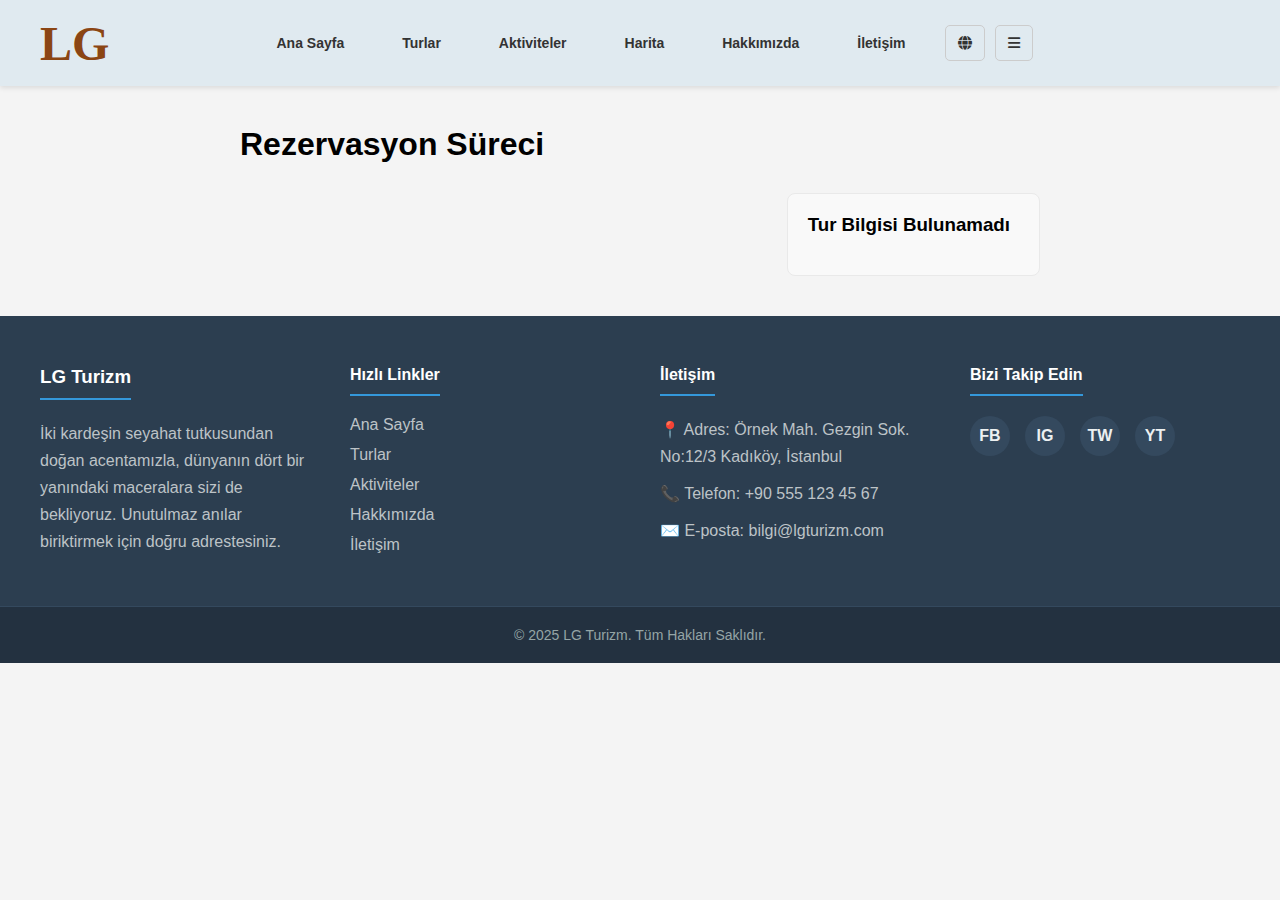
<file: rezervasyon.html>
<!DOCTYPE html>
<html lang="tr">
<head>
  <meta charset="UTF-8">
  <meta name="viewport" content="width=device-width, initial-scale=1.0">
  <title data-i18n="page-title">Rezervasyon Yap - Acenta Sitem</title>
  <link rel="stylesheet" href="style.css">
  <link rel="stylesheet" href="https://cdnjs.cloudflare.com/ajax/libs/font-awesome/6.0.0/css/all.min.css" integrity="sha512-9usAa10IRO0HhonpyAIVpjrylPvoDwiPUiKdWk5t3PyolY1cOd4DSE0Ga+ri4AuTroPR5aQvXU9xC6qOPnzFeg==" crossorigin="anonymous" referrerpolicy="no-referrer"/>

  <style>
    /* Header dropdown stilleri (mevcut yapıyla uyumlu) */
    .header-right{display:flex;align-items:center;margin-left:center}
    .menu-container{position:relative;margin-left:10px}
    .menu-toggle{padding:8px 12px;border:1px solid #ccc;border-radius:5px;cursor:pointer;transition:background-color .3s}
    .menu-toggle i{font-size:14px;color:#333}
    .menu-toggle:hover{background:#f0f0f0}
    .menu-content{display:flex;flex-direction:column;position:absolute;top:100%;right:0;background:#fff;border:1px solid #ccc;border-radius:5px;box-shadow:0 4px 8px rgba(0,0,0,.1);z-index:999;opacity:0;visibility:hidden;transform:translateY(-10px);transition:opacity .3s, transform .3s, visibility 0s .3s}
    .menu-content.is-active{opacity:1;visibility:visible;transform:translateY(0);transition:opacity .3s, transform .3s}
    .menu-content a{padding:10px 15px;text-decoration:none;color:#333;white-space:nowrap;border-bottom:1px solid #eee}
    .menu-content a:last-child{border-bottom:none}
    .menu-content a:hover{background:#f0f0f0}
    .main-nav ul{list-style:none;margin:0;padding:0;display:flex}
    .main-nav ul li a{font-size:14px;padding:8px 12px;text-decoration:none;color:#333;border-radius:5px;margin:0 2px;transition:background-color .3s}
    .main-nav ul li a:hover{background:#f0f0f0}

    /* Adımlar görünürlük */
    .form-step{display:none}
    .form-step.active{display:block}
    .total-price-display{margin:10px 0 0;font-weight:600}
    .confirmation-actions{margin-top:14px;display:flex;gap:10px;flex-wrap:wrap}
    .btn-book-now{cursor:pointer}
  </style>
</head>
<body>

<header class="main-header">
  <div class="header-left">
    <div class="logo"><a href="index.html">LG</a></div>
  </div>
  <nav class="main-nav">
    <ul>
      <li><a href="index.html" data-i18n="nav-home">Ana Sayfa</a></li>
      <li><a href="turlar.html" data-i18n="nav-tours">Turlar</a></li>
      <li><a href="aktiviteler.html" data-i18n="nav-activities">Aktiviteler</a></li>
      <li><a href="harita.html" data-i18n="nav-map">Harita</a></li>
      <li><a href="hakkimizda.html" data-i18n="nav-about">Hakkımızda</a></li>
      <li><a href="iletisim.html" data-i18n="nav-contact">İletişim</a></li>
    </ul>
  </nav>
  <div class="header-right">
    <div id="language-menu-container" class="menu-container">
      <div class="menu-toggle" id="language-menu-toggle">
        <i class="fas fa-globe"></i>
      </div>
      <div class="menu-content" id="language-menu-content">
        <a href="#" class="lang-option" data-lang="tr">Türkçe</a>
        <a href="#" class="lang-option" data-lang="en">English</a>
        <a href="#" class="lang-option" data-lang="de">Deutsch</a>
      </div>
    </div>
    <div id="auth-menu-container" class="menu-container">
      <div class="menu-toggle" id="hamburger-menu-toggle">
        <i class="fas fa-bars"></i>
      </div>
      <div class="menu-content" id="hamburger-menu-content">
        <!-- main-auth.js giriş yaptığında burası otomatik Profilim/Çıkış Yap olacak -->
        <a href="giris.html" class="btn-login" data-i18n="auth-login">Giriş Yap</a>
        <a href="kayit.html" class="btn-register" data-i18n="auth-register">Kayıt Ol</a>
      </div>
    </div>
  </div>
</header>

<main class="content-area">
  <h1 data-i18n="reservation-title">Rezervasyon Süreci</h1>
  <div class="reservation-body">
    <div class="reservation-form-column">
      <form id="booking-form" novalidate>
        <!-- Adım 1 -->
        <div id="step-1" class="form-step active">
          <h3 data-i18n="step1-title">1. Kişisel Bilgiler</h3>
          <div class="form-group">
            <label for="fullName" data-i18n="fullname-label">Adınız Soyadınız</label>
            <input type="text" id="fullName" required>
          </div>
          <div class="form-group">
            <label for="email" data-i18n="email-label">E-posta Adresiniz</label>
            <input type="email" id="email" required>
          </div>
          <div class="form-group">
            <label for="phone" data-i18n="phone-label">Telefon Numaranız</label>
            <input type="tel" id="phone" required>
          </div>
          <div class="form-row">
            <div class="form-group">
              <label for="pax" data-i18n="pax-label">Kişi Sayısı</label>
              <input type="number" id="pax" min="1" value="1" required>
            </div>
            <div class="form-group">
              <label for="tourDate" data-i18n="tourdate-label">Tur Tarihi</label>
              <input type="date" id="tourDate" required>
            </div>
          </div>
          <button type="button" id="next-to-payment-btn" class="btn-book-now" data-i18n="next-step-btn">Ödeme Ekranına Geç</button>
        </div>

        <!-- Adım 2 -->
        <div id="step-2" class="form-step">
          <h3 data-i18n="step2-title">2. Ödeme Bilgileri</h3>
          <div class="form-group">
            <label for="cardName" data-i18n="cardname-label">Kart Üzerindeki İsim</label>
            <input type="text" id="cardName" placeholder="Ad Soyad">
          </div>
          <div class="form-group">
            <label for="cardNumber" data-i18n="cardnumber-label">Kart Numarası</label>
            <input type="text" id="cardNumber" placeholder="•••• •••• •••• ••••">
          </div>
          <div class="form-row">
            <div class="form-group">
              <label for="cardExpiry" data-i18n="cardexpiry-label">Son Kullanma Tarihi</label>
              <input type="text" id="cardExpiry" placeholder="AA / YY">
            </div>
            <div class="form-group">
              <label for="cardCvc" data-i18n="cardcvc-label">CVC</label>
              <input type="text" id="cardCvc" placeholder="•••">
            </div>
          </div>
          <button type="button" id="prev-to-info-btn" class="btn-secondary" data-i18n="prev-step-btn">Geri</button>
          <button type="submit" class="btn-book-now" data-i18n="complete-booking-btn">Rezervasyonu Tamamla</button>
        </div>

        <!-- Adım 3 -->
        <div id="step-3" class="form-step">
          <h3 data-i18n="step3-title">Rezervasyonunuz Başarıyla Oluşturuldu!</h3>
          <div id="confirmation-details"></div>
          <div class="confirmation-actions">
            <a href="index.html" class="btn-book-now" data-i18n="back-to-home-btn">Ana Sayfaya Dön</a>
            <a href="profile.html" class="btn-secondary">Profilimde Gör</a>
          </div>
        </div>
      </form>
    </div>

    <div class="tour-summary-column">
      <div id="tour-summary-box">
        <div class="loader" data-i18n="loader-text">Tur Bilgileri Yükleniyor...</div>
      </div>
    </div>
  </div>
</main>

<footer class="main-footer-section">
  <div class="footer-container">
    <div class="footer-column">
      <h3 data-i18n="footer-title">LG Turizm</h3>
      <p data-i18n="footer-about">İki kardeşin seyahat tutkusundan doğan acentamızla, dünyanın dört bir yanındaki maceralara sizi de bekliyoruz. Unutulmaz anılar biriktirmek için doğru adrestesiniz.</p>
    </div>
    <div class="footer-column">
      <h4 data-i18n="footer-links-title">Hızlı Linkler</h4>
      <ul>
        <li><a href="index.html" data-i18n="nav-home">Ana Sayfa</a></li>
        <li><a href="turlar.html" data-i18n="nav-tours">Turlar</a></li>
        <li><a href="aktiviteler.html" data-i18n="nav-activities">Aktiviteler</a></li>
        <li><a href="hakkimizda.html" data-i18n="nav-about">Hakkımızda</a></li>
        <li><a href="iletisim.html" data-i18n="nav-contact">İletişim</a></li>
      </ul>
    </div>
    <div class="footer-column">
      <h4 data-i18n="footer-contact-title">İletişim</h4>
      <p data-i18n="footer-address">📍 Adres: Örnek Mah. Gezgin Sok. No:12/3 Kadıköy, İstanbul</p>
      <p data-i18n="footer-phone">📞 Telefon: +90 555 123 45 67</p>
      <p data-i18n="footer-email">✉️ E-posta: bilgi@lgturizm.com</p>
    </div>
    <div class="footer-column">
      <h4 data-i18n="footer-social-title">Bizi Takip Edin</h4>
      <div class="social-icons">
        <a href="#" aria-label="Facebook">FB</a>
        <a href="#" aria-label="Instagram">IG</a>
        <a href="#" aria-label="Twitter">TW</a>
        <a href="#" aria-label="YouTube">YT</a>
      </div>
    </div>
  </div>
  <div class="footer-bottom">
    <p data-i18n="footer-copyright">&copy; 2025 LG Turizm. Tüm Hakları Saklıdır.</p>
  </div>
</footer>

<!-- Sıra ÖNEMLİ: toursData -> main-auth -> rezervasyon-loader -->
<script src="toursData.js"></script>
<script src="main-auth.js"></script>
<script src="rezervasyon-loader.js"></script>

<script>
  // Basit menü & dil scriptleri (mevcut davranışı korur)
  document.addEventListener('DOMContentLoaded', function () {
    const allMenuToggles=document.querySelectorAll('.menu-toggle');
    const allMenuContents=document.querySelectorAll('.menu-content');
    allMenuToggles.forEach(t=>{
      t.addEventListener('click',function(e){
        e.stopPropagation();
        const id=this.id.replace('-toggle','-content');
        const target=document.getElementById(id);
        allMenuContents.forEach(m=>{ if(m.id!==id) m.classList.remove('is-active');});
        target.classList.toggle('is-active');
      });
    });
    document.addEventListener('click',()=>allMenuContents.forEach(m=>m.classList.remove('is-active')));
    allMenuContents.forEach(m=>m.addEventListener('click',e=>e.stopPropagation()));

    const languageMenuContent=document.getElementById('language-menu-content');
    languageMenuContent.querySelectorAll('a').forEach(o=>o.addEventListener('click',()=>languageMenuContent.classList.remove('is-active')));

    const translations={
      tr:{'page-title':'Rezervasyon Yap - Acenta Sitem','nav-home':'Ana Sayfa','nav-tours':'Turlar','nav-activities':'Aktiviteler','nav-map':'Harita','nav-about':'Hakkımızda','nav-contact':'İletişim','auth-login':'Giriş Yap','auth-register':'Kayıt Ol','reservation-title':'Rezervasyon Süreci','step1-title':'1. Kişisel Bilgiler','fullname-label':'Adınız Soyadınız','email-label':'E-posta Adresiniz','phone-label':'Telefon Numaranız','pax-label':'Kişi Sayısı','tourdate-label':'Tur Tarihi','next-step-btn':'Ödeme Ekranına Geç','step2-title':'2. Ödeme Bilgileri','cardname-label':'Kart Üzerindeki İsim','cardnumber-label':'Kart Numarası','cardexpiry-label':'Son Kullanma Tarihi','cardcvc-label':'CVC','prev-step-btn':'Geri','complete-booking-btn':'Rezervasyonu Tamamla','step3-title':'Rezervasyonunuz Başarıyla Oluşturuldu!','back-to-home-btn':'Ana Sayfaya Dön','loader-text':'Tur Bilgileri Yükleniyor...'},
      en:{'page-title':'Make a Reservation - My Agency Site','nav-home':'Homepage','nav-tours':'Tours','nav-activities':'Activities','nav-map':'Map','nav-about':'About Us','nav-contact':'Contact','auth-login':'Login','auth-register':'Register','reservation-title':'Reservation Process','step1-title':'1. Personal Information','fullname-label':'Full Name','email-label':'Email Address','phone-label':'Phone Number','pax-label':'Number of People','tourdate-label':'Tour Date','next-step-btn':'Proceed to Payment','step2-title':'2. Payment Information','cardname-label':'Name on Card','cardnumber-label':'Card Number','cardexpiry-label':'Expiry Date','cardcvc-label':'CVC','prev-step-btn':'Back','complete-booking-btn':'Complete Reservation','step3-title':'Your Reservation Has Been Created Successfully!','back-to-home-btn':'Return to Homepage','loader-text':'Tour Information Loading...'},
      de:{'page-title':'Reservierung vornehmen - Meine Agentur-Website','nav-home':'Startseite','nav-tours':'Touren','nav-activities':'Aktivitäten','nav-map':'Karte','nav-about':'Über uns','nav-contact':'Kontakt','auth-login':'Anmelden','auth-register':'Registrieren','reservation-title':'Reservierungsprozess','step1-title':'1. Persönliche Informationen','fullname-label':'Vollständiger Name','email-label':'E-Mail-Adresse','phone-label':'Telefonnummer','pax-label':'Anzahl der Personen','tourdate-label':'Tourdatum','next-step-btn':'Zum Zahlungsbildschirm','step2-title':'2. Zahlungsinformationen','cardname-label':'Name auf der Karte','cardnumber-label':'Kartennummer','cardexpiry-label':'Ablaufdatum','cardcvc-label':'CVC','prev-step-btn':'Zurück','complete-booking-btn':'Reservierung abschließen','step3-title':'Ihre Reservierung wurde erfolgreich erstellt!','back-to-home-btn':'Zurück zur Startseite','loader-text':'Tour-Informationen werden geladen...'}
    };
    function setLanguage(lang){
      document.querySelectorAll('[data-i18n]').forEach(el=>{
        const k=el.getAttribute('data-i18n');
        if(translations[lang] && translations[lang][k]){
          if(el.tagName==='INPUT' && el.hasAttribute('placeholder')) el.setAttribute('placeholder',translations[lang][k]);
          else el.textContent=translations[lang][k];
        }
      });
      localStorage.setItem('selectedLang',lang);
      document.documentElement.lang=lang;
    }
    document.querySelectorAll('.lang-option').forEach(o=>{
      o.addEventListener('click',function(e){e.preventDefault();setLanguage(this.dataset.lang);});
    });
    setLanguage(localStorage.getItem('selectedLang')||'tr');
  });
</script>
</body>
</html>
</file>
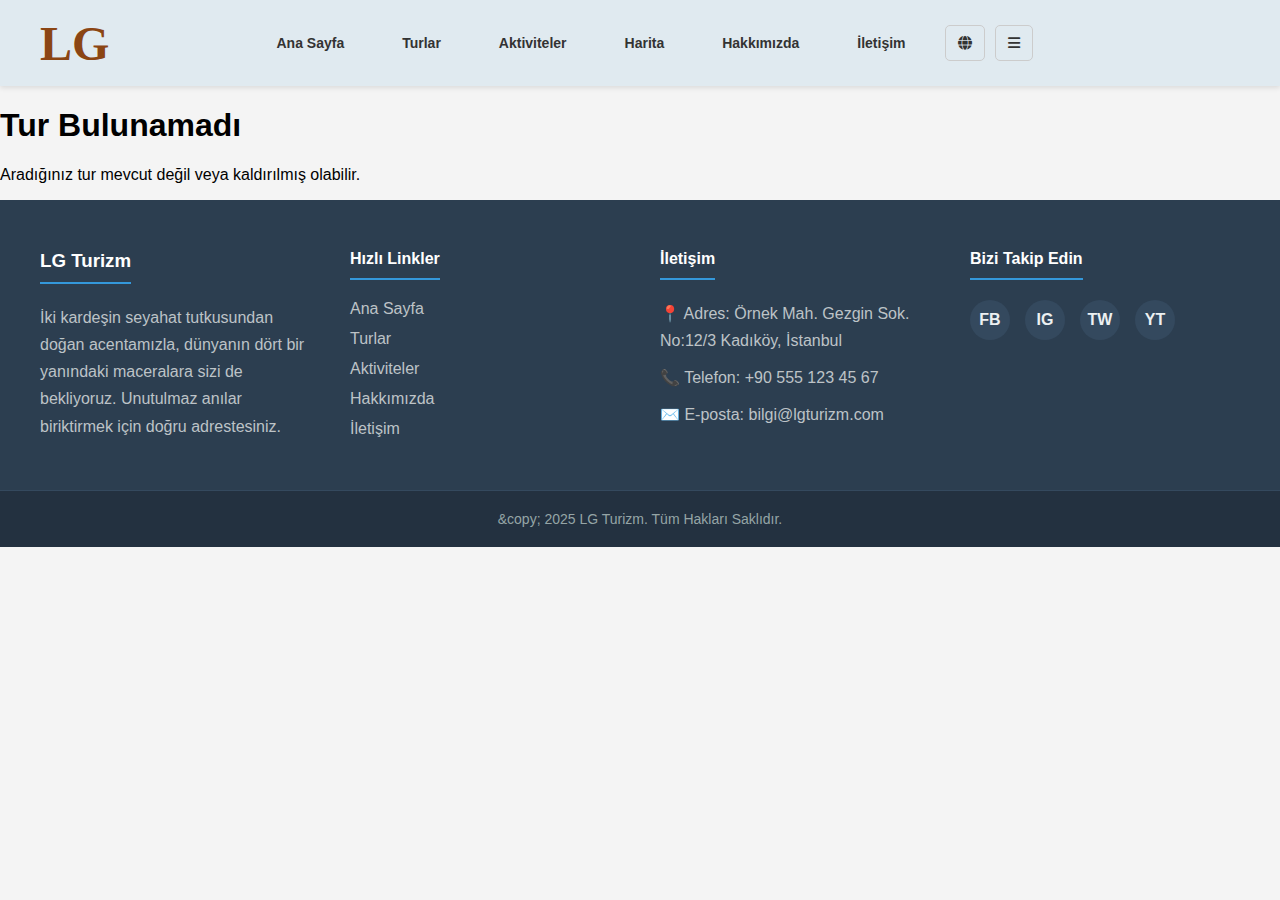
<file: tur-detay.html>
<!DOCTYPE html>
<html lang="tr">
<head>
    <meta charset="UTF-8">
    <meta name="viewport" content="width=device-width, initial-scale=1.0">
    <title data-i18n="page-title">Tur Detayları - Acenta Sitem</title>
    <link rel="stylesheet" href="style.css">
    <link rel="stylesheet" href="https://cdnjs.cloudflare.com/ajax/libs/font-awesome/6.0.0/css/all.min.css" integrity="sha512-9usAa10IRO0HhonpyAIVpjrylPvoDwiPUiKdWk5t3PyolY1cOd4DSE0Ga+ri4AuTroPR5aQvXU9xC6qOPnzFeg==" crossorigin="anonymous" referrerpolicy="no-referrer" />
    
    <style>
        /* Dropdown menüleri için gerekli CSS */
        .header-right {
            display: flex;
            align-items: center;
            margin-left: center;
        }

        .menu-container {
            position: relative;
            margin-left: 10px;
        }

        .menu-toggle {
            padding: 8px 12px;
            border: 1px solid #ccc;
            border-radius: 5px;
            cursor: pointer;
            transition: background-color 0.3s ease;
        }

        .menu-toggle i {
            font-size: 14px;
            color: #333;
        }

        .menu-toggle:hover {
            background-color: #f0f0f0;
        }

        .menu-content {
            display: flex;
            flex-direction: column;
            position: absolute;
            top: 100%;
            right: 0;
            background-color: #fff;
            border: 1px solid #ccc;
            border-radius: 5px;
            box-shadow: 0 4px 8px rgba(0, 0, 0, 0.1);
            z-index: 999;
            opacity: 0;
            visibility: hidden;
            transform: translateY(-10px);
            transition: opacity 0.3s ease, transform 0.3s ease, visibility 0s 0.3s;
        }

        .menu-content.is-active {
            opacity: 1;
            visibility: visible;
            transform: translateY(0);
            transition: opacity 0.3s ease, transform 0.3s ease;
        }

        .menu-content a {
            padding: 10px 15px;
            text-decoration: none;
            color: #333;
            white-space: nowrap;
            border-bottom: 1px solid #eee;
        }

        .menu-content a:last-child {
            border-bottom: none;
        }

        .menu-content a:hover {
            background-color: #f0f0f0;
        }

        .main-nav ul {
            list-style: none;
            margin: 0;
            padding: 0;
            display: flex;
        }
        .main-nav ul li a {
            font-size: 14px;
            padding: 8px 12px;
            text-decoration: none;
            color: #333;
            border-radius: 5px;
            margin: 0 2px;
            transition: background-color 0.3s ease;
        }
        .main-nav ul li a:hover {
            background-color: #f0f0f0;
        }
    </style>
</head>
<body>

    <header class="main-header">
        <div class="header-left">
            <div class="logo"><a href="index.html">LG</a></div>
        </div>
        <nav class="main-nav">
            <ul>
                <li><a href="index.html" data-i18n="nav-home">Ana Sayfa</a></li>
                <li><a href="turlar.html" data-i18n="nav-tours">Turlar</a></li>
                <li><a href="aktiviteler.html" data-i18n="nav-activities">Aktiviteler</a></li>
                <li><a href="harita.html" data-i18n="nav-map">Harita</a></li>
                <li><a href="hakkimizda.html" data-i18n="nav-about">Hakkımızda</a></li>
                <li><a href="iletisim.html" data-i18n="nav-contact">İletişim</a></li>
            </ul>
        </nav>
        <div class="header-right">
            <div id="language-menu-container" class="menu-container">
                <div class="menu-toggle" id="language-menu-toggle">
                    <i class="fas fa-globe"></i>
                </div>
                <div class="menu-content" id="language-menu-content">
                    <a href="#" class="lang-option" data-lang="tr">Türkçe</a>
                    <a href="#" class="lang-option" data-lang="en">English</a>
                    <a href="#" class="lang-option" data-lang="de">Deutsch</a>
                </div>
            </div>

            <div id="auth-menu-container" class="menu-container">
                <div class="menu-toggle" id="hamburger-menu-toggle">
                    <i class="fas fa-bars"></i>
                </div>
                <div class="menu-content" id="hamburger-menu-content">
                    <a href="giris.html" class="btn-login" data-i18n="auth-login">Giriş Yap</a>
                    <a href="kayit.html" class="btn-register" data-i18n="auth-register">Kayıt Ol</a>
                </div>
            </div>
        </div>
    </header>

    <main id="tour-detail-content">
        <div class="loader" data-i18n="loader">Yükleniyor...</div>
        </main>

    <footer class="main-footer-section">
        <div class="footer-container">
            <div class="footer-column">
                <h3 data-i18n="footer-title">LG Turizm</h3>
                <p data-i18n="footer-about">İki kardeşin seyahat tutkusundan doğan acentamızla, dünyanın dört bir yanındaki maceralara sizi de bekliyoruz. Unutulmaz anılar biriktirmek için doğru adrestesiniz.</p>
            </div>
            <div class="footer-column">
                <h4 data-i18n="footer-links-title">Hızlı Linkler</h4>
                <ul>
                    <li><a href="index.html" data-i18n="nav-home">Ana Sayfa</a></li>
                    <li><a href="turlar.html" data-i18n="nav-tours">Turlar</a></li>
                    <li><a href="aktiviteler.html" data-i18n="nav-activities">Aktiviteler</a></li>
                    <li><a href="hakkimizda.html" data-i18n="nav-about">Hakkımızda</a></li>
                    <li><a href="iletisim.html" data-i18n="nav-contact">İletişim</a></li>
                </ul>
            </div>
            <div class="footer-column">
                <h4 data-i18n="footer-contact-title">İletişim</h4>
                <p data-i18n="footer-address">📍 Adres: Örnek Mah. Gezgin Sok. No:12/3 Kadıköy, İstanbul</p>
                <p data-i18n="footer-phone">📞 Telefon: +90 555 123 45 67</p>
                <p data-i18n="footer-email">✉️ E-posta: bilgi@lgturizm.com</p>
            </div>
            <div class="footer-column">
                <h4 data-i18n="footer-social-title">Bizi Takip Edin</h4>
                <div class="social-icons">
                    <a href="#" aria-label="Facebook">FB</a>
                    <a href="#" aria-label="Instagram">IG</a>
                    <a href="#" aria-label="Twitter">TW</a>
                    <a href="#" aria-label="YouTube">YT</a>
                </div>
            </div>
        </div>
        <div class="footer-bottom">
            <p data-i18n="footer-copyright">&copy; 2025 LG Turizm. Tüm Hakları Saklıdır.</p>
        </div>
    </footer>

    <script src="toursData.js"></script>
    <script src="tur-detay-loader.js"></script>

    <script>
        document.addEventListener('DOMContentLoaded', function() {
            // Dropdown menüleri için mevcut kod
            const allMenuToggles = document.querySelectorAll('.menu-toggle');
            const allMenuContents = document.querySelectorAll('.menu-content');

            allMenuToggles.forEach(toggle => {
                toggle.addEventListener('click', function(event) {
                    event.stopPropagation();
                    const targetMenuId = this.id.replace('-toggle', '-content');
                    const targetMenu = document.getElementById(targetMenuId);

                    allMenuContents.forEach(menu => {
                        if (menu.id !== targetMenuId) {
                            menu.classList.remove('is-active');
                        }
                    });

                    targetMenu.classList.toggle('is-active');
                });
            });

            document.addEventListener('click', function() {
                allMenuContents.forEach(menu => {
                    menu.classList.remove('is-active');
                });
            });

            allMenuContents.forEach(menu => {
                menu.addEventListener('click', function(event) {
                    event.stopPropagation();
                });
            });
            
            const languageMenuContent = document.getElementById('language-menu-content');
            languageMenuContent.querySelectorAll('a').forEach(option => {
                option.addEventListener('click', function() {
                    languageMenuContent.classList.remove('is-active');
                });
            });

            // --- YENİ EKLENEN VE GÜNCELLENEN KISIM ---
            // Çeviri veritabanı
            const translations = {
                'tr': {
                    'page-title': 'Tur Detayları - Acenta Sitem',
                    'loader': 'Yükleniyor...',
                    'nav-home': 'Ana Sayfa',
                    'nav-tours': 'Turlar',
                    'nav-activities': 'Aktiviteler',
                    'nav-map': 'Harita',
                    'nav-about': 'Hakkımızda',
                    'nav-contact': 'İletişim',
                    'auth-login': 'Giriş Yap',
                    'auth-register': 'Kayıt Ol',
                    'footer-title': 'LG Turizm',
                    'footer-about': 'İki kardeşin seyahat tutkusundan doğan acentamızla, dünyanın dört bir yanındaki maceralara sizi de bekliyoruz. Unutulmaz anılar biriktirmek için doğru adrestesiniz.',
                    'footer-links-title': 'Hızlı Linkler',
                    'footer-contact-title': 'İletişim',
                    'footer-address': '📍 Adres: Örnek Mah. Gezgin Sok. No:12/3 Kadıköy, İstanbul',
                    'footer-phone': '📞 Telefon: +90 555 123 45 67',
                    'footer-email': '✉️ E-posta: bilgi@lgturizm.com',
                    'footer-social-title': 'Bizi Takip Edin',
                    'footer-copyright': '&copy; 2025 LG Turizm. Tüm Hakları Saklıdır.'
                },
                'en': {
                    'page-title': 'Tour Details - My Agency Site',
                    'loader': 'Loading...',
                    'nav-home': 'Homepage',
                    'nav-tours': 'Tours',
                    'nav-activities': 'Activities',
                    'nav-map': 'Map',
                    'nav-about': 'About Us',
                    'nav-contact': 'Contact',
                    'auth-login': 'Login',
                    'auth-register': 'Register',
                    'footer-title': 'LG Tourism',
                    'footer-about': 'With our agency born from the passion for travel of two brothers, we welcome you to adventures all over the world. You are at the right place to collect unforgettable memories.',
                    'footer-links-title': 'Quick Links',
                    'footer-contact-title': 'Contact',
                    'footer-address': '📍 Address: Sample Street. Gezgin Ave. No:12/3 Kadıköy, Istanbul',
                    'footer-phone': '📞 Phone: +90 555 123 45 67',
                    'footer-email': '✉️ Email: bilgi@lgturizm.com',
                    'footer-social-title': 'Follow Us',
                    'footer-copyright': '&copy; 2025 LG Tourism. All Rights Reserved.'
                },
                'de': {
                    'page-title': 'Tour-Details - Meine Agentur-Website',
                    'loader': 'Laden...',
                    'nav-home': 'Startseite',
                    'nav-tours': 'Touren',
                    'nav-activities': 'Aktivitäten',
                    'nav-map': 'Karte',
                    'nav-about': 'Über uns',
                    'nav-contact': 'Kontakt',
                    'auth-login': 'Anmelden',
                    'auth-register': 'Registrieren',
                    'footer-title': 'LG Tourismus',
                    'footer-about': 'Mit unserer Agentur, die aus der Leidenschaft von zwei Brüdern für das Reisen entstanden ist, heißen wir Sie zu Abenteuern auf der ganzen Welt willkommen. Sie sind am richtigen Ort, um unvergessliche Erinnerungen zu sammeln.',
                    'footer-links-title': 'Schnell-Links',
                    'footer-contact-title': 'Kontakt',
                    'footer-address': '📍 Adresse: Musterstraße. Wanderer Allee. Nr.12/3 Kadıköy, Istanbul',
                    'footer-phone': '📞 Telefon: +90 555 123 45 67',
                    'footer-email': '✉️ E-Mail: bilgi@lgturizm.com',
                    'footer-social-title': 'Folgen Sie uns',
                    'footer-copyright': '&copy; 2025 LG Tourismus. Alle Rechte vorbehalten.'
                }
            };

            function setLanguage(lang) {
                document.querySelectorAll('[data-i18n]').forEach(element => {
                    const key = element.getAttribute('data-i18n');
                    if (translations[lang] && translations[lang][key]) {
                        if (element.tagName === 'INPUT' && element.hasAttribute('placeholder')) {
                            element.setAttribute('placeholder', translations[lang][key]);
                        } else {
                            element.textContent = translations[lang][key];
                        }
                    }
                });
                localStorage.setItem('selectedLang', lang);
                document.documentElement.lang = lang;
            }

            const langOptions = document.querySelectorAll('.lang-option');
            langOptions.forEach(option => {
                option.addEventListener('click', function(e) {
                    e.preventDefault();
                    const lang = this.getAttribute('data-lang');
                    setLanguage(lang);
                });
            });

            const savedLang = localStorage.getItem('selectedLang') || 'tr';
            setLanguage(savedLang);

            // Tur detaylarını yükleme kodları tur-detay-loader.js'te olmalıdır.
            // Bu script bloğu, sadece çeviri ve menü işlevleri için eklenmiştir.
            
            //tur-detay-loader.js kodunu burada olduğunu varsayıyorum.
            /*
            document.addEventListener('DOMContentLoaded', function() {
                const urlParams = new URLSearchParams(window.location.search);
                const tourId = urlParams.get('id');
                const tourDetailContent = document.getElementById('tour-detail-content');

                if (tourId) {
                    const tour = toursData.find(t => t.id === tourId);
                    if (tour) {
                        tourDetailContent.innerHTML = `
                            <h1>${tour.title}</h1>
                            <img src="${tour.image}" alt="${tour.title}" style="max-width: 100%;">
                            <p>${tour.description}</p>
                            <h3>Tur Programı</h3>
                            <ul>
                                ${tour.program.map(item => `<li>${item}</li>`).join('')}
                            </ul>
                        `;
                    } else {
                        tourDetailContent.innerHTML = `<p>Tur bulunamadı.</p>`;
                    }
                } else {
                    tourDetailContent.innerHTML = `<p>Geçerli bir tur ID\'si belirtilmemiş.</p>`;
                }
            });
            */
            // --- YENİ EKLENEN VE GÜNCELLENEN KISIM SONU ---
        });
    </script>
    
</body>
</html>
</file>
<file: style.css>
/* Genel sayfa ayarları */
body { margin: 0; font-family: Arial, sans-serif; background-color: #f4f4f4; }

/* DÜZELTİLMİŞ HEADER YAPISI */
.main-header {
    background-color: #e0eaf0;
    padding: 25px 40px;
    display: flex;
    align-items: center;
    box-shadow: 0 2px 5px rgba(0,0,0,0.1);

    /* 1. DÜZELTME: Header'ı referans noktası yapıyoruz. */
    position: relative;

    /* 2. DÜZELTME: İçindeki ana elemanı (menüyü) ortalıyoruz. */
    justify-content: center;
}

/* --- HARİTA SAYFASI İÇİN EKSTRA STİLLER --- */

#map {
    width: 100%;
    height: 600px; /* Haritayı daha büyük yapalım */
    background-color: #e9e9e9;
    border-radius: 8px;
    margin-top: 30px;
    box-shadow: 0 4px 10px rgba(0,0,0,0.1);
}

/* Bilgi Penceresi (InfoWindow) içeriğinin stili */
.info-window-content {
    padding: 5px;
}
.info-window-content h3 {
    margin: 0 0 5px 0;
    color: #0056b3;
}
.info-window-content p {
    margin: 0 0 10px 0;
}

/* Tur kartındaki Haritada Gör linki */
.map-link {
    display: block;
    text-align: center;
    padding: 10px;
    background-color: #28a745; /* Yeşil renk */
    color: white;
    font-weight: bold;
    text-decoration: none;
    margin: 10px 20px 20px 20px;
    border-radius: 5px;
    transition: background-color 0.2s ease;
}
.map-link:hover {
    background-color: #218838;
}

/* 3. DÜZELTME: Sol bloğu mutlak olarak sola sabitliyoruz. */
.header-left {
    position: absolute;
    left: 40px; /* Header'ın sol padding değeriyle aynı */
    display: flex;
    align-items: center;
}

.logo a {
    font-family: 'Times New Roman', Times, serif;
    font-size: 48px;
    font-weight: bold;
    color: #8B4513;
    text-decoration: none;
}

/* Tam Ortalanmış Ana Navigasyon */
.main-nav ul {
    margin: 0;
    padding: 0;
    list-style: none;
    display: flex;
}

.main-nav ul li {
    margin: 0 15px;
}

.main-nav ul li a {
    text-decoration: none;
    color: #333;
    font-size: 18px;
    font-weight: bold;
    padding: 10px;
    transition: color 0.2s;
}

.main-nav ul li a:hover {
    color: #007BFF;
}

/* 4. DÜZELTME: Sağ bloğu mutlak olarak sağa sabitliyoruz. */
.auth-buttons {
    position: absolute;
    right: 40px; /* Header'ın sağ padding değeriyle aynı */
}

.auth-buttons a {
    padding: 10px 20px;
    margin-left: 10px;
    text-decoration: none;
    border-radius: 5px;
    font-weight: bold;
}
.auth-buttons .btn-login { color: #333; }
.auth-buttons .btn-register { color: white; background-color: #007BFF; }
/* --- HARİTA SAYFASI İÇİN ÖZEL STİLLER --- */

/* --- YENİ: ANA SAYFA - HERO BÖLÜMÜ STİLLERİ --- */

/* Hero bölümünün tamamını kaplayan ana taşıyıcı */
.hero-section {
    position: relative; /* İçindeki elemanları buna göre konumlandıracağız */
    height: 90vh; /* Ekran yüksekliğinin %90'ını kaplasın */
    display: flex;
    justify-content: center;
    align-items: center;
    text-align: center;
    color: white;
    overflow: hidden; /* Taşmaları engelle */
}

/* Arka plan görselini içeren katman */
.hero-background {
    position: absolute;
    top: 0;
    left: 0;
    width: 100%;
    height: 100%;
    /* Arka plan görseli - URL'yi istediğiniz bir görselle değiştirebilirsiniz */
    background-image: url('https://picsum.photos/1920/1080?grayscale&blur=2');
    background-size: cover; /* Resmi alana sığdır */
    background-position: center center;
    z-index: -2; /* İçeriğin arkasında kalsın */
}

/* Arka plan üzerine hafif bir karartma efekti (yazıların okunabilirliği için) */
.hero-background::after {
    content: '';
    position: absolute;
    top: 0;
    left: 0;
    width: 100%;
    height: 100%;
    background-color: rgba(0, 0, 0, 0.5); /* Siyah, %50 şeffaflıkta */
    z-index: -1;
}

/* Başlık, alt başlık ve arama panelini içeren merkezdeki içerik */
.hero-content {
    max-width: 800px;
    padding: 20px;
}

.hero-content h1 {
    font-size: 56px;
    margin-bottom: 10px;
    text-shadow: 2px 2px 8px rgba(0,0,0,0.7);
}

.hero-subtitle {
    font-size: 22px;
    margin-bottom: 40px;
    font-weight: 300;
}

/* Arama Paneli */
.search-panel {
    background-color: rgba(255, 255, 255, 0.9);
    padding: 15px;
    border-radius: 8px;
    display: flex;
    justify-content: space-between;
    gap: 10px;
    box-shadow: 0 4px 15px rgba(0,0,0,0.2);
}

.search-panel input,
.search-panel select {
    border: 1px solid #ccc;
    padding: 15px;
    border-radius: 5px;
    font-size: 16px;
}

.search-panel input {
    flex-grow: 1; /* Mevcut boşluğu doldurarak genişlesin */
}

.search-panel select {
    flex-basis: 200px; /* Sabit bir genişlik */
}

.search-btn {
    background-color: #007BFF;
    color: white;
    border: none;
    padding: 0 30px;
    font-size: 16px;
    font-weight: bold;
    border-radius: 5px;
    cursor: pointer;
    transition: background-color 0.2s ease;
}

.search-btn:hover {
    background-color: #0056b3;
}

/* Google Haritası panelinin stili */
#map {
    width: 100%;
    /* YÜKSEKLİK VERMEK ZORUNLUDUR, yoksa harita görünmez! */
    height: 500px;
    background-color: #e9e9e9; /* Harita yüklenene kadar bir arka plan rengi */
    border-radius: 8px;
    margin-top: 30px;
    box-shadow: 0 4px 10px rgba(0,0,0,0.1);
}

/* --- YENİ: ANA SAYFA - NEDEN BİZ? BÖLÜMÜ STİLLERİ --- */

.features-section {
    padding: 60px 20px; /* Bölümün üstünde ve altında boşluk bırak */
    background-color: #f9f9f9; /* Hero bölümünden farklı, çok hafif bir arka plan rengi */
}

.features-container {
    max-width: 1200px; /* İçeriğin maksimum genişliği */
    margin: 0 auto; /* Konteyneri sayfanın ortasına hizala */
    display: flex; /* Özellikleri yan yana dizmek için */
    justify-content: space-around; /* Eşit aralıklarla dağıt */
    flex-wrap: wrap; /* Ekran daraldığında alt satıra geçmelerini sağla */
    gap: 30px; /* Kutular arasına boşluk bırak */
}

.feature-item {
    background-color: #ffffff;
    padding: 30px;
    border-radius: 8px;
    box-shadow: 0 4px 15px rgba(0,0,0,0.05);
    text-align: center;
    /* Flexbox'ta her bir öğenin kaplayacağı alanı belirler */
    /* 4 öğe için yaklaşık %20'lik bir alan ayırıyoruz (boşluklar hariç) */
    flex-basis: 20%;
    min-width: 250px; /* Dar ekranlarda çok küçülmesini engelle */
    transition: transform 0.3s ease, box-shadow 0.3s ease;
}

.feature-item:hover {
    transform: translateY(-10px); /* Fare üzerine gelince hafifçe yukarı kalksın */
    box-shadow: 0 8px 25px rgba(0,0,0,0.1);
}

.feature-icon {
    font-size: 48px; /* İkonların boyutu */
    margin-bottom: 20px;
}

.feature-item h3 {
    font-size: 22px;
    color: #333;
    margin-bottom: 10px;
}

.feature-item p {
    font-size: 16px;
    line-height: 1.6;
    color: #666;
    margin: 0;
}

/* Lokasyon Butonları */
.location-buttons {
    text-align: center;
    margin: 20px 0;
    display: flex;
    flex-wrap: wrap; /* Butonlar sığmazsa alt satıra geçsin */
    justify-content: center;
    gap: 10px;
}

.location-btn {
    background-color: #f8f9fa;
    border: 1px solid #dee2e6;
    color: #495057;
    padding: 10px 20px;
    border-radius: 5px;
    font-size: 16px;
    font-weight: bold;
    cursor: pointer;
    transition: all 0.2s ease;
}

.location-btn:hover {
    background-color: #e2e6ea;
    border-color: #dae0e5;
    transform: translateY(-2px); /* Hafif yukarı kalkma efekti */
}

/* --- FİLTRELEME SAYFALARI İÇİN ORTAK STİLLER --- */
.filter-controls { text-align: center; margin: 40px 0 30px 0; }
.filter-btn { background-color: #fff; border: 2px solid #ddd; color: #555; padding: 10px 25px; margin: 0 5px; border-radius: 20px; font-size: 16px; cursor: pointer; transition: all 0.3s ease; }
.filter-btn:hover { background-color: #e9e9e9; border-color: #ccc; }
.filter-btn.active { background-color: #007BFF; color: white; border-color: #007BFF; }

/* --- YENİ: ANA SAYFA - POPÜLER TURLAR BÖLÜMÜ STİLLERİ --- */

.popular-tours-section {
    padding: 60px 20px;
    background-color: #ffffff; /* Arka planı beyaz yaparak diğer bölümlerden ayır */
}

/* Tüm bölümlerde kullanabileceğimiz genel bir başlık stili */
.section-title {
    text-align: center;
    font-size: 36px;
    color: #333;
    margin-top: 0;
    margin-bottom: 50px;
    font-weight: 700;
}

/* 
   Tur kartları (.tour-grid, .tour-card vb.) için yeni stil yazmamıza gerek yok, 
   çünkü bu stiller zaten Turlar sayfası için tanımlanmıştı ve burada da geçerli olacak.
   Sadece tur kartlarındaki linkin stilini ana sayfada farklılaştıralım.
*/

/* Ana sayfadaki popüler tur kartlarındaki linkin stili */
.popular-tours-section .tour-card .map-link {
    display: block;
    text-align: center;
    padding: 12px;
    background-color: #007BFF;
    color: white;
    font-weight: bold;
    text-decoration: none;
    margin: 10px 20px 20px 20px;
    border-radius: 5px;
    transition: background-color 0.2s ease;
}

.popular-tours-section .tour-card .map-link:hover {
    background-color: #0056b3;
}

/* Grid ve Kart stilleri */
/* --- GÜNCELLENMİŞ KART GALERİSİ STİLİ (2'li Sütun İçin) --- */

.tour-grid, .activity-grid {
    display: grid; /* Tekrar Grid'e dönüyoruz */
    
    /* İki adet eşit genişlikte sütun oluşturur. '1fr' "kalan boşluğun 1 birimi" demektir. */
    grid-template-columns: repeat(3, 1fr); 
    
    gap: 30px; /* Sütunlar ve satırlar arasındaki boşluk */
    
    /* Grid'i ortalamak için bu iki satır gerekebilir, eğer gridin kendisi dar ise */
    max-width: 1200px; /* Konteynerin çok fazla genişlemesini önle */
    margin: 0 auto; /* Konteyneri yatayda ortala */
}

/* Kartın ana taşıyıcısı */
.tour-card, .activity-card {
    background-color: white;
    border-radius: 8px;
    box-shadow: 0 4px 10px rgba(0,0,0,0.08);
    overflow: hidden;
    
    /* 1. KURAL: Kartı bir Flex konteyneri yapıyoruz ve elemanları dikey diziyoruz */
    display: flex;
    flex-direction: column;
}

/* Kartın başlığı */
.tour-card h3, .activity-card h3 {
    font-size: 22px;
    color: #333;
    padding: 15px 20px 5px 20px;
    margin: 0;
}

/* Kartın açıklama paragrafı */
.tour-card p, .activity-card p {
    font-size: 15px;
    line-height: 1.6;
    color: #666;
    padding: 0 20px 20px 20px;
    margin: 0;
    
    /* 2. KURAL: Bu paragrafın, mevcut boşluğu doldurarak esnemesini sağlıyoruz */
    /* Bu sayede kısa metinli kartlarda bile buton en aşağıda kalır */
    flex-grow: 1;
}

/* Ana sayfadaki popüler tur kartlarındaki linkin stilinde de küçük bir değişiklik */
/* Bu zaten vardı, sadece kontrol edelim */
.popular-tours-section .tour-card .map-link {
    display: block;
    text-align: center;
    padding: 12px;
    background-color: #007BFF;
    color: white;
    font-weight: bold;
    text-decoration: none;
    /* 3. KURAL: Metin esnediği için, bu butonun en sonda kalmasını garantiliyoruz */
    /* Bu butona margin-top ekleyerek kendisini yukarıdaki paragraftan ayırır */
    margin: auto 20px 20px 20px;
}
/* Ana Sayfa İçerik Stilleri */
.content-area { max-width: 800px; margin: 40px auto; padding: 0 20px; }
.article-card { background-color: white; border-radius: 8px; box-shadow: 0 4px 10px rgba(0,0,0,0.08); margin-bottom: 40px; overflow: hidden; }
.article-card img { width: 100%; height: auto; display: block; }
.article-card h2 { font-size: 28px; color: #333; padding: 20px 25px 10px 25px; margin: 0; }
.article-card p { font-size: 16px; line-height: 1.6; color: #555; padding: 0 25px 20px 25px; margin: 0; }
.article-card .read-more { display: inline-block; padding: 10px 20px; margin: 0 25px 25px 25px; background-color: #007BFF; color: white; text-decoration: none; border-radius: 5px; font-weight: bold; }

/* --- YENİ: TUR DETAY SAYFASI STİLLERİ --- */

.tour-detail-hero {
    height: 60vh;
    background-size: cover;
    background-position: center;
    display: flex;
    align-items: flex-end; /* İçeriği aşağıya yasla */
    justify-content: center;
    text-align: center;
    color: white;
    position: relative;
}
/* Arka plan resminin üzerine karartma efekti */
.tour-detail-hero::after {
    content: ''; position: absolute; top: 0; left: 0; width: 100%; height: 100%;
    background: linear-gradient(to top, rgba(0,0,0,0.7), transparent);
}
.tour-detail-hero-content {
    position: relative; z-index: 2; padding: 40px;
}
.tour-detail-hero h1 {
    font-size: 52px; text-shadow: 2px 2px 8px rgba(0,0,0,0.8); margin: 0;
}

/* Sayfa gövdesinin genel düzeni (içerik ve kenar çubuğu) */
.tour-detail-body {
    max-width: 1200px;
    margin: 40px auto;
    padding: 20px;
    display: flex;
    gap: 40px;
}
.tour-main-column { flex: 2; } /* Ana içerik alanı daha geniş olsun */
.tour-sidebar { flex: 1; }   /* Kenar çubuğu daha dar olsun */

.tour-main-column h2 { font-size: 28px; border-bottom: 2px solid #eee; padding-bottom: 10px; margin-bottom: 20px; }
.tour-main-column p { font-size: 16px; line-height: 1.8; color: #555; }

.gallery-grid {
    display: grid; grid-template-columns: repeat(auto-fill, minmax(200px, 1fr)); gap: 10px;
}
.gallery-grid img { width: 100%; height: auto; border-radius: 5px; }

/* Kenar çubuğu (sidebar) stilleri */
.info-box {
    background-color: #f9f9f9;
    border: 1px solid #e9e9e9;
    border-radius: 8px;
    padding: 20px;
    margin-bottom: 20px;
}
.info-box h3, .info-box h4 { margin-top: 0; }
.info-box ul { list-style: '✓ '; padding-left: 20px; }
.info-box ul li { margin-bottom: 8px; }

/* --- GÜNCELLENMİŞ REZERVASYON BUTONU STİLİ --- */

.btn-book-now {
    display: block;
    width: 100%;
    box-sizing: border-box; /* Padding ve border'ın genişliğe dahil olmasını sağlar */
    
    /* ÖLÇÜLERİ DİĞER BUTONLA AYNI YAPIYORUZ */
    padding: 12px;
    font-size: 16px;
    
    background-color: #28a745; /* Yeşil rengi koruyoruz */
    color: white;
    text-align: center;
    text-decoration: none;
    font-weight: bold;
    border-radius: 5px;
    transition: background-color 0.2s;
}

.btn-book-now:hover {
    background-color: #218838;
}

.loader { text-align: center; font-size: 24px; padding: 100px; }

.btn-show-on-map {
    display: block;
    width: 100%;
    box-sizing: border-box; /* Padding ve border'ın genişliğe dahil olmasını sağlar */
    padding: 12px;
    margin-bottom: 10px; /* Alttaki butonla arasına boşluk koy */
    background-color: #17a2b8; /* Farklı bir renk (turkuaz) */
    color: white;
    text-align: center;
    text-decoration: none;
    font-size: 16px;
    font-weight: bold;
    border-radius: 5px;
    transition: background-color 0.2s;
}

.btn-show-on-map:hover {
    background-color: #138496;
}

/* --- YENİ: ANA SAYFA - BLOG BÖLÜMÜ STİLLERİ --- */

.blog-section {
    padding: 60px 20px;
    background-color: #f9f9f9; /* Arka planı diğer bölümlerden ayır */
}

/* Blog kartlarını içeren grid yapısı */
.blog-grid {
    display: grid;
    /* 3 sütunlu bir yapı, her biri eşit genişlikte */
    grid-template-columns: repeat(3, 1fr);
    gap: 30px; /* Kartlar arası boşluk */
    max-width: 1200px;
    margin: 0 auto;
}

.blog-card {
    background-color: #ffffff;
    border-radius: 8px;
    box-shadow: 0 4px 15px rgba(0,0,0,0.05);
    overflow: hidden; /* Resmin köşelerden taşmasını önle */
    display: flex;
    flex-direction: column; /* İçeriği dikeyde diz */
    transition: transform 0.3s ease, box-shadow 0.3s ease;
}

.blog-card:hover {
    transform: translateY(-10px);
    box-shadow: 0 8px 25px rgba(0,0,0,0.1);
}

.blog-image-link img {
    width: 100%;
    height: 200px;
    object-fit: cover; /* Resmi orantılı bir şekilde alana sığdır */
    display: block;
}

.blog-content {
    padding: 25px;
    display: flex;
    flex-direction: column;
    flex-grow: 1; /* Kartın kalan tüm boşluğunu doldurmasını sağla */
}

.blog-category {
    margin: 0 0 10px 0;
    color: #007BFF;
    font-size: 12px;
    font-weight: bold;
    letter-spacing: 1px; /* Harf aralığı */
}

.blog-title {
    font-size: 20px;
    margin: 0 0 15px 0;
    line-height: 1.4;
}

/* Başlık linklerinin rengi ve alt çizgi ayarı */
.blog-title a {
    color: #333;
    text-decoration: none;
    transition: color 0.2s;
}

.blog-title a:hover {
    color: #007BFF;
}

.blog-excerpt {
    font-size: 15px;
    line-height: 1.6;
    color: #666;
    margin: 0 0 20px 0;
    flex-grow: 1; /* Başlık ve kategori sabitken, bu alan esneyerek "Devamını Oku" linkini en alta iter */
}

.blog-read-more {
    color: #007BFF;
    text-decoration: none;
    font-weight: bold;
    font-size: 14px;
}

.blog-read-more:hover {
    text-decoration: underline;
}

/* Ekran daraldığında blog kartlarının davranışını düzenleyelim */
@media (max-width: 992px) {
    .blog-grid {
        grid-template-columns: repeat(2, 1fr); /* 2 sütuna düşür */
    }
}

@media (max-width: 768px) {
    .blog-grid {
        grid-template-columns: 1fr; /* Tek sütuna düşür */
    }
}
/* --- YENİ: ANA SAYFA - MÜŞTERİ YORUMLARI BÖLÜMÜ STİLLERİ --- */

.testimonials-section {
    padding: 60px 20px;
    background-color: #ffffff; /* Arka planı beyaz yapalım */
}

.testimonials-grid {
    display: grid;
    grid-template-columns: repeat(3, 1fr); /* 3 sütunlu yapı */
    gap: 30px;
    max-width: 1200px;
    margin: 0 auto;
}

.testimonial-card {
    background-color: #f9f9f9;
    padding: 35px;
    border-radius: 8px;
    border-left: 5px solid #007BFF; /* Sol kenara markalama rengiyle vurgu */
    box-shadow: 0 4px 15px rgba(0,0,0,0.05);
    display: flex;
    flex-direction: column;
}

.testimonial-text {
    font-size: 17px;
    font-style: italic;
    line-height: 1.7;
    color: #555;
    margin: 0 0 30px 0;
    flex-grow: 1; /* Yorum metninin esneyerek yazarı en alta itmesini sağlar */
}

/* Yorum metninin başına ve sonuna tırnak işareti ekleyelim */
.testimonial-text::before {
    content: '“';
    font-size: 48px;
    color: #e0e0e0;
    line-height: 0;
    display: block;
    margin-bottom: 10px;
}

.testimonial-author {
    display: flex;
    align-items: center;
}

.testimonial-author img {
    width: 60px;
    height: 60px;
    border-radius: 50%; /* Resmi yuvarlak yapar */
    margin-right: 15px;
    object-fit: cover;
}

.author-info {
    line-height: 1.2;
}

.author-name {
    font-weight: bold;
    color: #333;
    margin: 0;
}

.author-tour {
    font-size: 14px;
    color: #777;
    margin: 5px 0 0 0;
}

/* Mobil cihazlar için yorum kartlarının davranışını düzenleyelim */
@media (max-width: 992px) {
    .testimonials-grid {
        grid-template-columns: repeat(2, 1fr); /* 2 sütuna düşür */
    }
}

@media (max-width: 768px) {
    .testimonials-grid {
        grid-template-columns: 1fr; /* Tek sütuna düşür */
    }
}
/* --- YENİ: FOOTER (ALT BİLGİ) BÖLÜMÜ STİLLERİ --- */

.main-footer-section {
    background-color: #2c3e50; /* Koyu lacivert/gri bir arka plan */
    color: #ecf0f1; /* Açık, okunaklı bir yazı rengi */
    padding-top: 50px;
}

.footer-container {
    max-width: 1200px;
    margin: 0 auto;
    padding: 0 20px;
    display: grid;
    grid-template-columns: repeat(auto-fit, minmax(250px, 1fr)); /* Esnek grid yapısı */
    gap: 40px;
}

.footer-column h3, .footer-column h4 {
    color: #ffffff;
    margin-top: 0;
    margin-bottom: 20px;
    border-bottom: 2px solid #3498db; /* Mavi bir vurgu çizgisi */
    padding-bottom: 10px;
    display: inline-block;
}

.footer-column p {
    line-height: 1.7;
    color: #bdc3c7; /* Biraz daha soluk bir yazı rengi */
    margin: 0 0 10px 0;
}

.footer-column ul {
    list-style: none;
    padding: 0;
    margin: 0;
}

.footer-column ul li {
    margin-bottom: 12px;
}

.footer-column ul li a {
    color: #bdc3c7;
    text-decoration: none;
    transition: color 0.2s, padding-left 0.2s;
}

.footer-column ul li a:hover {
    color: #ffffff;
    padding-left: 5px; /* Üzerine gelince hafif sağa kaysın */
}

/* Sosyal Medya İkonları */
.social-icons {
    display: flex;
    gap: 15px;
}

.social-icons a {
    display: inline-flex;
    justify-content: center;
    align-items: center;
    width: 40px;
    height: 40px;
    background-color: #34495e;
    color: #ecf0f1;
    text-decoration: none;
    font-weight: bold;
    border-radius: 50%;
    transition: background-color 0.2s, transform 0.2s;
}

.social-icons a:hover {
    background-color: #3498db; /* Vurgu rengimiz */
    transform: translateY(-3px); /* Yukarı kalkma efekti */
}

/* Footer'ın en altındaki telif hakkı bölümü */
.footer-bottom {
    text-align: center;
    padding: 20px;
    margin-top: 40px;
    background-color: #233140; /* Biraz daha koyu bir ton */
    border-top: 1px solid #34495e;
}

.footer-bottom p {
    margin: 0;
    font-size: 14px;
    color: #95a5a6;
}
/* --- Mobil Cihazlar İçin Kart Galerisi Ayarı --- */

@media (max-width: 768px) {
    /* Ekran 768px'den darsa */
    .tour-grid, .activity-grid {
        /* Sütun sayısını 1'e düşür */
        grid-template-columns: 1fr;
    }
}
/* --- YENİ: REZERVASYON SAYFASI STİLLERİ --- */

.reservation-body {
    display: flex;
    gap: 40px;
    margin-top: 30px;
}
.reservation-form-column { flex: 2; }
.tour-summary-column { flex: 1; }

/* Form Stilleri */
#booking-form { display: flex; flex-direction: column; gap: 25px; }
.form-group { display: flex; flex-direction: column; }
.form-row { display: flex; gap: 20px; }
.form-row .form-group { flex: 1; } /* Satırdaki gruplar eşit genişlesin */

.form-group label {
    margin-bottom: 8px;
    font-weight: bold;
    color: #555;
}
.form-group input,
.form-group textarea,
.form-group select {
    padding: 12px;
    border: 1px solid #ccc;
    border-radius: 5px;
    font-size: 16px;
    font-family: Arial, sans-serif;
}
.form-group textarea { resize: vertical; } /* Sadece dikeyde boyutlandırılsın */

/* Tur Özeti Kutusu */
#tour-summary-box {
    background-color: #f9f9f9;
    border: 1px solid #e9e9e9;
    border-radius: 8px;
    padding: 20px;
    position: sticky; /* Sayfa kaydırıldığında ekranda kalsın */
    top: 20px;
}
#tour-summary-box h3 { margin-top: 0; }
#tour-summary-box img { width: 100%; height: auto; border-radius: 5px; margin-bottom: 15px; }
#tour-summary-box h4 { margin-bottom: 10px; }
#tour-summary-box p { margin: 5px 0; }
/* --- YENİ: ÇOK ADIMLI REZERVASYON FORMU STİLLERİ --- */

.form-step {
    display: none; /* Tüm adımları başlangıçta gizle */
    animation: fadeIn 0.5s; /* Geçiş efekti */
}

.form-step.active {
    display: block; /* Sadece aktif olan adımı göster */
}

.form-step h3 {
    font-size: 24px;
    color: #333;
    margin-bottom: 25px;
    border-bottom: 2px solid #eee;
    padding-bottom: 10px;
}

/* "Geri" butonu için ikincil bir stil */
.btn-secondary {
    padding: 12px;
    font-size: 16px;
    background-color: #6c757d; /* Gri renk */
    color: white;
    border: none;
    border-radius: 5px;
    cursor: pointer;
    font-weight: bold;
    transition: background-color 0.2s;
    margin-right: 10px; /* Sağındaki butonla arasına boşluk koy */
}
.btn-secondary:hover {
    background-color: #5a6268;
}

/* Onay ekranı stilleri */
#confirmation-details {
    background-color: #f9f9f9;
    border-left: 5px solid #28a745; /* Yeşil vurgu */
    padding: 25px;
    border-radius: 8px;
    margin-bottom: 20px;
}
#confirmation-details p {
    line-height: 1.7;
    margin-bottom: 15px;
}
#confirmation-details ul {
    list-style-type: none;
    padding: 0;
}
#confirmation-details ul li {
    padding: 8px;
    border-bottom: 1px solid #eee;
}
#confirmation-details ul li:last-child {
    border-bottom: none;
}

/* Geçiş efekti için animasyon */
@keyframes fadeIn {
    from {
        opacity: 0;
        transform: translateY(10px);
    }
    to {
        opacity: 1;
        transform: translateY(0);
    }
}

/* --- YENİ: HEADER MOBİL GÖRÜNÜM DÜZELTMELERİ --- */

@media (max-width: 992px) {
    /* Ekran 992px'den darsa... */

    .main-header {
        /* Header'ı dikey hale getir, elemanları alt alta diz */
        flex-direction: column;
        gap: 15px; /* Elemanlar arasına dikey boşluk ekle */
        padding: 20px;
    }

    /* Sol ve sağ blokların mutlak konumlandırmasını iptal et */
    .header-left, .auth-buttons {
        position: static; /* Varsayılan konuma geri döndür */
    }

    /* Ortadaki menüyü gizle (mobil için hamburger menü daha iyi bir seçenek olurdu ama şimdilik böyle kalsın) */
    .main-nav {
        order: 3; /* En alta al */
    }

    .header-left { order: 1; }
    .auth-buttons { order: 2; }

    /* Butonları yan yana diz ve ortala */
    .auth-buttons {
        display: flex;
        justify-content: center;
        width: 100%;
    }
}
/* --- YENİ: REZERVASYON EKRANI İNCE AYARLARI --- */

/* Toplam Tutar Göstergesi */
.total-price-display {
    background-color: #e9f7ef;
    border: 1px solid #a6dfbe;
    color: #155724;
    padding: 15px;
    border-radius: 8px;
    text-align: center;
    font-size: 18px;
    margin-bottom: 25px; /* Altındaki form elemanıyla arasını açar */
}
/* ADIM 1: Kişisel Bilgiler ekranındaki boşlukları düzenle */
#step-1 .form-group {
    margin-bottom: 20px; /* Her bir form grubu arasına boşluk koy */
}
#step-1 .form-group:last-of-type {
    margin-bottom: 0; /* En son form grubunun altındaki boşluğu kaldır */
}

/* ADIM 2: Ödeme ekranındaki boşluk düzenlemesi (Bu zaten vardı) */
#step-2 .form-group {
    margin-bottom: 20px; /* Her bir form grubu arasına boşluk koy */
}

/* Adım 2'deki butonların olduğu alanı bir konteyner olarak ele alalım */
/* HTML'de bir değişiklik yapmaya gerek yok, CSS ile halledebiliriz */

/* Geri Butonu (Kırmızı Tonları) */
.btn-secondary {
    padding: 12px 25px; /* Yatay padding'i biraz artır */
    font-size: 16px;
    background-color: #dc3545; /* Kırmızı */
    color: white;
    border: gray;
    margin-bottom: 10px;
    border-radius: 5px;
    cursor: pointer;
    font-weight: bold;
    transition: background-color 0.2s;
}
.btn-secondary:hover {
    background-color: #c82333; /* Daha koyu kırmızı */
}

/* Ödeme Ekranı (Adı
    border-radius: 5px;
    cursor: pointer;
    font-weigh
    border-radius: 5px;
    cursor: pointer;
    font-weight: bold;
    transition: background-color 0.2s;
}
.btn-seconbottom: 20px; /* Her bir form grubu arasına boşluk koy */
}
/* --- YENİ: HAKKIMIZDA SAYFASI STİLLERİ --- */

/* Hero bölümü */
.about-hero-section {
    background: url('https://picsum.photos/1920/600?random=4') no-repeat center center/cover;
    height: 40vh;
    display: flex;
    justify-content: center;
    align-items: center;
    color: white;
    text-shadow: 2px 2px 8px rgba(0, 0, 0, 0.7);
    margin-bottom: 40px;
}
/* --- GÜNCELLENMİŞ: HAKKIMIZDA SAYFASI STİLLERİ --- */

/* Hero bölümü ve metin başlıklarını logonun rengine uygun hale getiriyoruz */
.about-hero-section h1 {
    font-size: 48px;
    margin: 0;
    color: #8B4513; /* LG logosunun kahve tonu */
    text-shadow: none; /* Gölgeyi kaldırarak daha modern bir görünüm */
}

/* Sayfanın genel düzenini iyileştiren stil */
.about-content-container {
    max-width: 1200px; /* İçerik için maksimum genişlik */
    margin: 0 auto;
    padding: 0 20px;
    display: flex;
    flex-wrap: wrap;
    gap: 40px;
    justify-content: space-between;
    align-items: center;
    position: relative; /* Arka planı konumlandırmak için ana taşıyıcı */
}

/* 50px girintili dış alan için hafif mavi arka plan */
.about-content-container::before {
    content: '';
    position: absolute;
    top: 0;
    left: -50px;
    right: -50px;
    bottom: 0;
    background-color: #e0eaf0; /* Açık mavi tonu */
    z-index: -1;
    border-radius: 10px;
}

/* Başlıkları logonun kahve tonuna güncelliyoruz */
.about-text-column h2 {
    font-size: 32px;
    color: #8B4513; /* LG logosunun kahve tonu */
    border-bottom: 2px solid #ddd;
    padding-bottom: 10px;
    margin-bottom: 20px;
}

/* Metin ve diğer detaylar için orta kısımda daha koyu soluk mavi arka plan */
.about-text-column,
.about-image-slider {
    background-color: #d1dde4; /* Koyu soluk mavi */
    padding: 30px;
    border-radius: 8px;
    box-shadow: 0 8px 25px rgba(0, 0, 0, 0.08);
}
.about-text-column h2 {
    margin-top: 0;
}

/* Mobil cihazlar için responsive ayarlar */
@media (max-width: 768px) {
    .about-content-container {
        flex-direction: column;
        gap: 20px;
        padding: 0 10px; /* Mobil görünümde yan boşlukları azaltıyoruz */
    }

    /* Arka plan stilini mobil için güncelliyoruz */
    .about-content-container::before {
        left: 0;
        right: 0;
    }

    .about-image-slider {
        order: -1;
        min-width: 100%;
    }
}

.about-text-column {
    flex: 1;
    min-width: 300px; /* Metin alanının daralmasını engelle */
}
.about-text-full-width {
    flex: 0 0 100%; /* Tam genişliği kapla */
    margin-top: 20px;
}
.about-text-column h2 {
    font-size: 32px;
    color: #007BFF;
    border-bottom: 2px solid #eee;
    padding-bottom: 10px;
    margin-bottom: 20px;
}
.about-text-column p {
    font-size: 18px;
    line-height: 1.8;
    color: #555;
}

/* Slider alanı */
.about-image-slider {
    flex: 1;
    min-width: 400px;
    height: 350px;
    position: relative;
    box-shadow: 0 8px 25px rgba(0, 0, 0, 0.1);
    border-radius: 8px;
    overflow: hidden;
}

.slider-image {
    position: absolute;
    top: 0;
    left: 0;
    width: 100%;
    height: 100%;
    object-fit: cover;
    opacity: 0; /* Başlangıçta tüm görselleri gizle */
    transition: opacity 1s ease-in-out; /* Yumuşak geçiş efekti */
}
.slider-image.active {
    opacity: 1; /* Aktif olanı göster */
}

/* Mobil cihazlar için responsive ayarlar */
@media (max-width: 768px) {
    .about-content-container {
        flex-direction: column;
        gap: 20px;
    }
    .about-image-slider {
        order: -1; /* Görseli metnin üzerine taşı */
        min-width: 100%;
    }
}

/* Language Switcher CSS */
.language-menu-hidden {
    display: none;
}

.language-menu-visible {
    display: block;
    position: absolute; /* Menüyü ana akışın dışına çıkarır */
    top: 50px; /* Header'dan aşağıda konumlandırır */
    left: 20px; /* Logo'nun altına hizalar */
    background-color: #fff; /* Arka plan rengi */
    border: 1px solid #ccc; /* Kenarlık ekler */
    padding: 10px;
    box-shadow: 0 4px 8px rgba(0,0,0,0.1); /* Hafif gölge ekler */
    z-index: 1000; /* Diğer elemanların üstünde görünmesini sağlar */
}

.language-menu-visible a {
    display: block;
    padding: 5px 0;
    text-decoration: none;
    color: #333;
}

.language-menu-visible a:hover {
    color: #007bff;
}
/* Logo resmi için boyutlandırma */
.logo a img {
    height: auto;
    max-height: 100px; /* Logonun maksimum yüksekliği */
    max-width: 160%; /* Kapsayıcıya sığmasını sağlar */
    display: block; /* Gereksiz boşlukları engeller */
}

/* Logo kapsayıcısı */
.logo a {
    display: flex; /* İçindeki resmi dikeyde ortalamak için */
    align-items: center; /* Dikeyde ortalar */
    justify-content: center; /* Yatayda ortalar */
}

/* HERO autocomplete */
.search-panel { position: relative; }
.autocomplete-list{
  position:absolute; left:0; right:0; top:100%; margin-top:6px;
  background:#fff; border:1px solid #ddd; border-radius:8px;
  box-shadow:0 6px 18px rgba(0,0,0,.08); max-height:300px; overflow:auto; z-index:1000;
}
.autocomplete-item{
  display:flex; justify-content:space-between; align-items:center;
  gap:12px; padding:10px 12px; cursor:pointer;
}
.autocomplete-item:hover{ background:#f6f8fa; }
.tour-name{ font-weight:600; color:#222; }
.tour-badge{
  font-size:12px; padding:4px 8px; border-radius:999px; font-weight:700;
  background:#eef2ff; color:#3730a3;
}
.tour-badge.outbound{ background:#e6fffb; color:#065f46; } /* yurt dışı */             

/* ---- Auth forms ---- */
.auth-form { max-width: 420px; margin: 40px auto; background:#fff; padding:24px; border-radius:12px; box-shadow:0 10px 30px rgba(0,0,0,.06); }
.auth-form h1 { font-size:22px; margin:0 0 12px; }
.auth-form p.subtitle { color:#666; margin:0 0 16px; }

.auth-field { margin-bottom:14px; }
.auth-field label { display:block; font-weight:600; margin-bottom:6px; }
.auth-input { width:100%; padding:10px 12px; border:1px solid #ddd; border-radius:8px; outline:0; }
.auth-input:focus { border-color:#6aa1ff; box-shadow:0 0 0 3px rgba(106,161,255,.15); }

.auth-row { display:flex; gap:10px; }
.auth-row > * { flex:1; }

.password-wrap { position:relative; }
.password-toggle {
  position:absolute; right:10px; top:50%; transform:translateY(-50%);
  border:0; background:transparent; cursor:pointer; font-size:13px; color:#555;
}

.auth-error { color:#b42318; font-size:13px; margin-top:6px; display:none; }
.auth-error.is-visible { display:block; }

.auth-hint { font-size:12px; color:#666; margin-top:6px; }

.strength { height:6px; background:#eee; border-radius:999px; overflow:hidden; margin-top:6px; }
.strength > i { display:block; height:100%; width:0%; background:#f87171; transition:width .25s; }
.strength[data-level="2"] > i { width:40%; background:#fb923c; }
.strength[data-level="3"] > i { width:70%; background:#fbbf24; }
.strength[data-level="4"] > i { width:100%; background:#22c55e; }

.auth-actions { margin-top:18px; }
.auth-btn { width:100%; padding:12px; background:#0d6efd; color:#fff; border:0; border-radius:10px; font-weight:700; cursor:pointer; }
.auth-btn:disabled { opacity:.6; cursor:not-allowed; }           

/* ---- Forgot Password ---- */
.auth-link-row { display:flex; justify-content:space-between; align-items:center; margin-top:10px; }
.auth-link-row a { font-size:13px; text-decoration:underline; color:#0d6efd; }

.fp-modal-backdrop{
  position:fixed; inset:0; background:rgba(0,0,0,.45);
  display:none; align-items:center; justify-content:center; z-index:1000;
}
.fp-modal{ background:#fff; width:min(420px, 92vw); border-radius:12px; padding:20px; box-shadow:0 10px 30px rgba(0,0,0,.2); }
.fp-modal h2{ font-size:18px; margin:0 0 8px; }
.fp-actions{ display:flex; gap:10px; margin-top:14px; }
.fp-actions .btn{ flex:1; padding:10px; border-radius:10px; border:0; cursor:pointer; font-weight:700; }
.fp-actions .btn.primary{ background:#0d6efd; color:#fff; }
.fp-actions .btn.ghost{ background:#f3f4f6; color:#111827; }
.fp-msg{ font-size:13px; color:#16a34a; display:none; margin-top:8px; }
.fp-error{ font-size:13px; color:#b42318; display:none; margin-top:6px; }
.fp-visible{ display:flex; }

/* ---- KVKK / Şartlar + Confirm Password ---- */
.auth-consent { display:flex; gap:8px; align-items:flex-start; margin-top:8px; }
.auth-consent input { margin-top:3px; }
.auth-consent label { font-size:13px; color:#444; }
.auth-consent a { color:#0d6efd; text-decoration:underline; }

.auth-error { color:#b42318; font-size:13px; margin-top:6px; display:none; }
.auth-error.is-visible { display:block; }
/* --- Kayıt: e‑posta + şifre gücü --- */
.auth-hint { font-size:12px; color:#6b7280; margin-top:4px; }
.auth-error { color:#b42318; font-size:12px; margin-top:6px; display:none; }
.auth-error.is-visible { display:block; }

/* Şifre gücü çubuğu */
.pass-strength { margin-top:8px; height:8px; background:#e5e7eb; border-radius:999px; overflow:hidden; }
.pass-strength > span { display:block; height:100%; width:0%; background:#ef4444; transition:width .25s ease, background .25s ease; }
.pass-strength-msg { font-size:12px; margin-top:6px; color:#374151; }
.password-wrap {
  position: relative;
}
.password-wrap .auth-input {
  padding-right: 44px; /* ikon için sağ boşluk */
}
.pw-toggle {
  position: absolute;
  right: 10px;
  top: 50%;
  transform: translateY(-50%);
  height: 100%;
  display: flex;
  align-items: center;
  border: 0;
  background: transparent;
  cursor: pointer;
  padding: 0 6px;
}
.pw-toggle i {
  font-size: 18px;
  opacity: .75;
}
.pw-toggle:hover i {
  opacity: 1;
}
</file>
